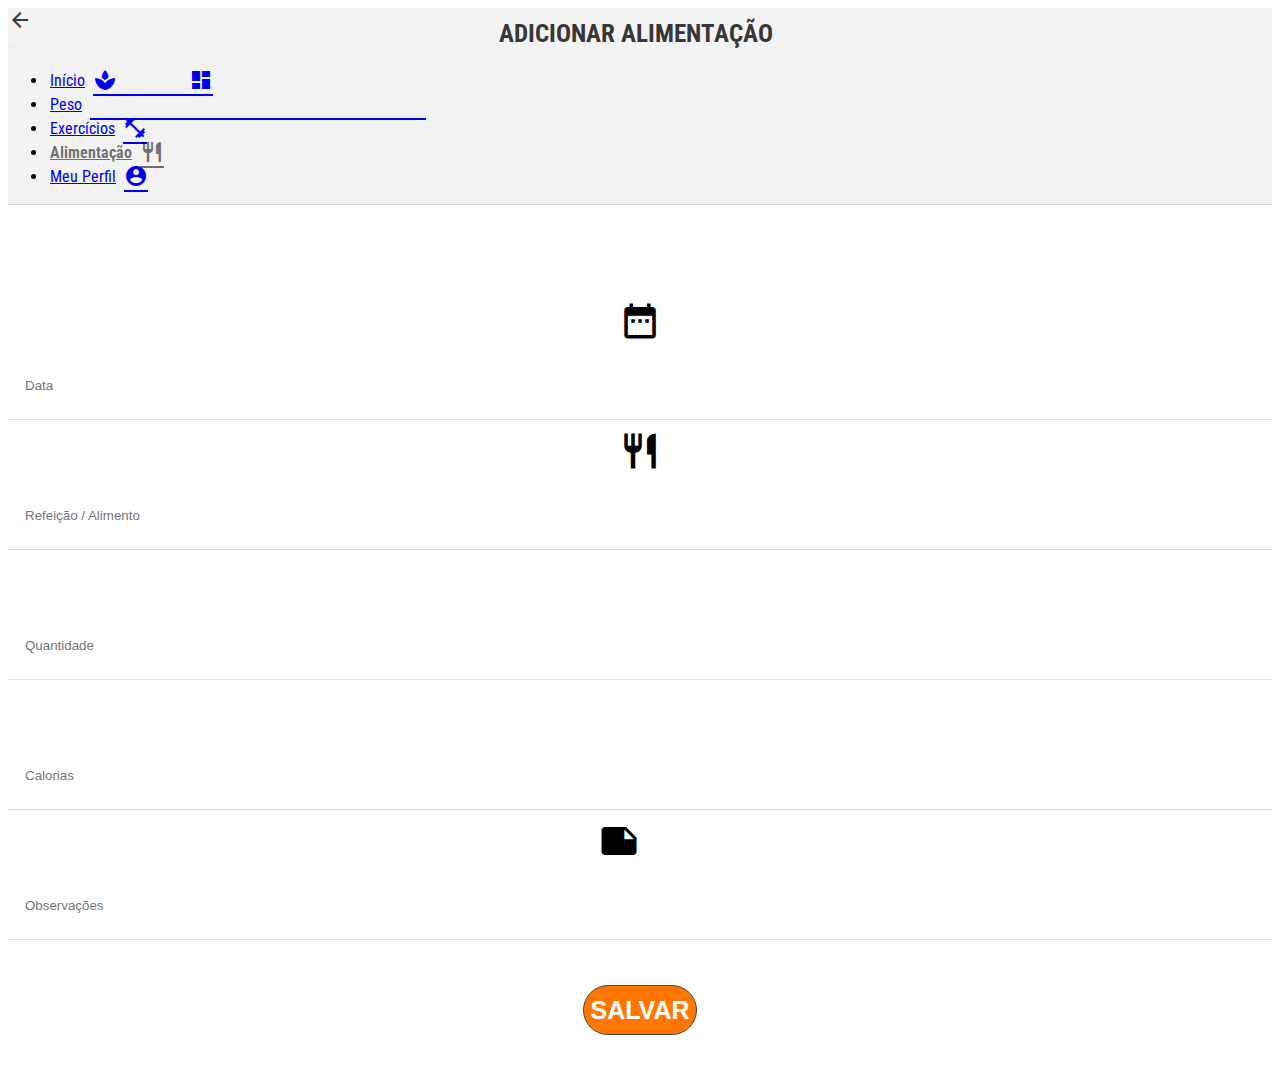
<file: adicionar-alimentacao.html>
<!doctype html>
<html lang="pt-br">

<head>
    <meta charset="utf-8">
    <meta name="viewport" content="width=device-width, initial-scale=1">
    <!-- Google Fonts -->
    <link rel="preconnect" href="https://fonts.googleapis.com">
    <link rel="preconnect" href="https://fonts.gstatic.com" crossorigin>
    <link
        href="https://fonts.googleapis.com/css2?family=Roboto+Condensed:ital,wght@0,300;0,400;0,700;1,300;1,400;1,700&family=Roboto:ital,wght@0,100;0,300;0,400;0,500;0,700;0,900;1,100;1,300;1,400;1,500;1,700;1,900&display=swap"
        rel="stylesheet">
    <!-- Google Icons -->
    <link href="https://fonts.googleapis.com/icon?family=Material+Icons" rel="stylesheet">
    <!-- Bootstrap CSS -->
    <link href="https://cdn.jsdelivr.net/npm/bootstrap@5.1.3/dist/css/bootstrap.min.css" rel="stylesheet"
        integrity="sha384-1BmE4kWBq78iYhFldvKuhfTAU6auU8tT94WrHftjDbrCEXSU1oBoqyl2QvZ6jIW3" crossorigin="anonymous">
    <link rel="stylesheet" href="./css/common.css">
    <link rel="stylesheet" href="./css/adicionar-alimentacao.css">

    <title>Adicionar Alimentação // Health Track</title>
</head>

<body>
    <header>
        <nav class="navbar navbar-light navbar-custom fixed-top">
            <div class="container-fluid col-lg-6">

                <!-- BOTÃO VOLTAR -->
                <div class="botao-voltar">
                    <a href="./alimentacao.html">
                        <span class="material-icons">arrow_back_ios_new</span>
                    </a>
                </div>
                <!-- BOTÃO VOLTAR -->

                <!-- TÍTULO DA PÁGINA -->
                <h1 class="titulo-navbar">Adicionar alimentação</h1>
                <!-- TÍTULO DA PÁGINA -->

                <!-- INÍCIO MENU SANDUÍCHE -->
                <button class="navbar-toggler ms-auto" type="button" data-bs-toggle="collapse"
                    data-bs-target="#navbarSupportedContent" aria-controls="navbarSupportedContent"
                    aria-expanded="false" aria-label="Toggle navigation">
                    <span class="navbar-toggler-icon"></span>
                </button>
                <!-- FIM MENU SANDUÍCHE -->

                <!-- INÍCIO DA LISTA DO MENU -->
                <div class="collapse navbar-collapse" id="navbarSupportedContent">
                    <ul class="navbar-nav me-auto mb-2 mb-lg-0">
                        <li class="nav-item ms-auto">
                            <a class="nav-link" href="./dashboard.html">Início<span class="material-icons">space_dashboard</span></a>
                        </li>

                        <li class="nav-item ms-auto">
                            <a class="nav-link" href="./peso.html">Peso<span class="material-icons">monitor_weight</span></a>
                        </li>

                        <li class="nav-item ms-auto">
                            <a class="nav-link" href="./exercicios.html">Exercícios<span class="material-icons">fitness_center</span></a>
                        </li>

                        <li class="nav-item ms-auto">
                                <a class="nav-link active" aria-current="page" href="./alimentacao.html">Alimentação<span class="material-icons">restaurant</span></a>
                        </li>

                        <li class="nav-item ms-auto">
                            <a class="nav-link" href="./meu-perfil.html">Meu Perfil<span class="material-icons">account_circle</span></a>
                        </li>
                    </ul>
                </div>
                <!-- FIM DA LISTA DO MENU -->
            </div>
        </nav>
    </header>
    
    <main>
        
        <div class="container container-inputs col-lg-6">
            <!-- FORMULÁRIO PARA EDIÇÃO DE INFORMAÇÕES -->
            <form>
                <!-- CAMPO DATA -->
                <div class="row mx-auto">
                    <label class="material-icons col-2" for="data">date_range</label>
                    <div class="container-descricao col-10">
                        <input type="" placeholder="Data">
                    </div>
                </div>
                <!-- CAMPO DATA -->
                
                <!-- CAMPO ALIMENTO -->
                <div class="row mx-auto">
                    <label class="material-icons col-2" for="data">restaurant</label>
                    <div class="container-descricao col-10">
                        <input type="" placeholder="Refeição / Alimento">
                    </div>
                </div>
                <!-- CAMPO ALIMENTO -->
                
                <!-- CAMPO QUANTIDADE -->
                <div class="row mx-auto">
                    <label class="material-icons col-2" for="data">123</label>
                    <div class="container-descricao col-10">
                        <input type="" placeholder="Quantidade">
                    </div>
                </div>
                <!-- CAMPO QUANTIDADE -->
                
                <!-- CAMPO CALORIAS -->
                <div class="row mx-auto">
                    <label class="material-icons col-2" for="data">local_fire_department</label>
                    <div class="container-descricao col-10">
                        <input type="" placeholder="Calorias">
                    </div>
                </div>
                <!-- CAMPO CALORIAS -->
                
                <!-- CAMPO OBSERVAÇÕES -->
                <div class="row mx-auto">
                    <label class="material-icons col-2" for="data">notes</label>
                    <div class="container-descricao col-10">
                        <input value="" type="" placeholder="Observações">
                    </div>
                </div>
                <!-- CAMPO OBSERVAÇÕES -->
                
                <!-- BOTÃO SALVAR -->
                <div class="row container-botao-salvar">
                    <a class="col-6" href="./alimentacao.html">
                        <button type="button" class="botao-salvar">SALVAR</button>
                    </a>
                </div>
                <!-- BOTÃO SALVAR -->
            </form>
            <!-- FORMULÁRIO PARA EDIÇÃO DE INFORMAÇÕES -->

        </div>
    </main>

    <script src="https://cdn.jsdelivr.net/npm/bootstrap@5.1.3/dist/js/bootstrap.bundle.min.js"
        integrity="sha384-ka7Sk0Gln4gmtz2MlQnikT1wXgYsOg+OMhuP+IlRH9sENBO0LRn5q+8nbTov4+1p" crossorigin="anonymous">
    </script>

</body>

</html>
</file>
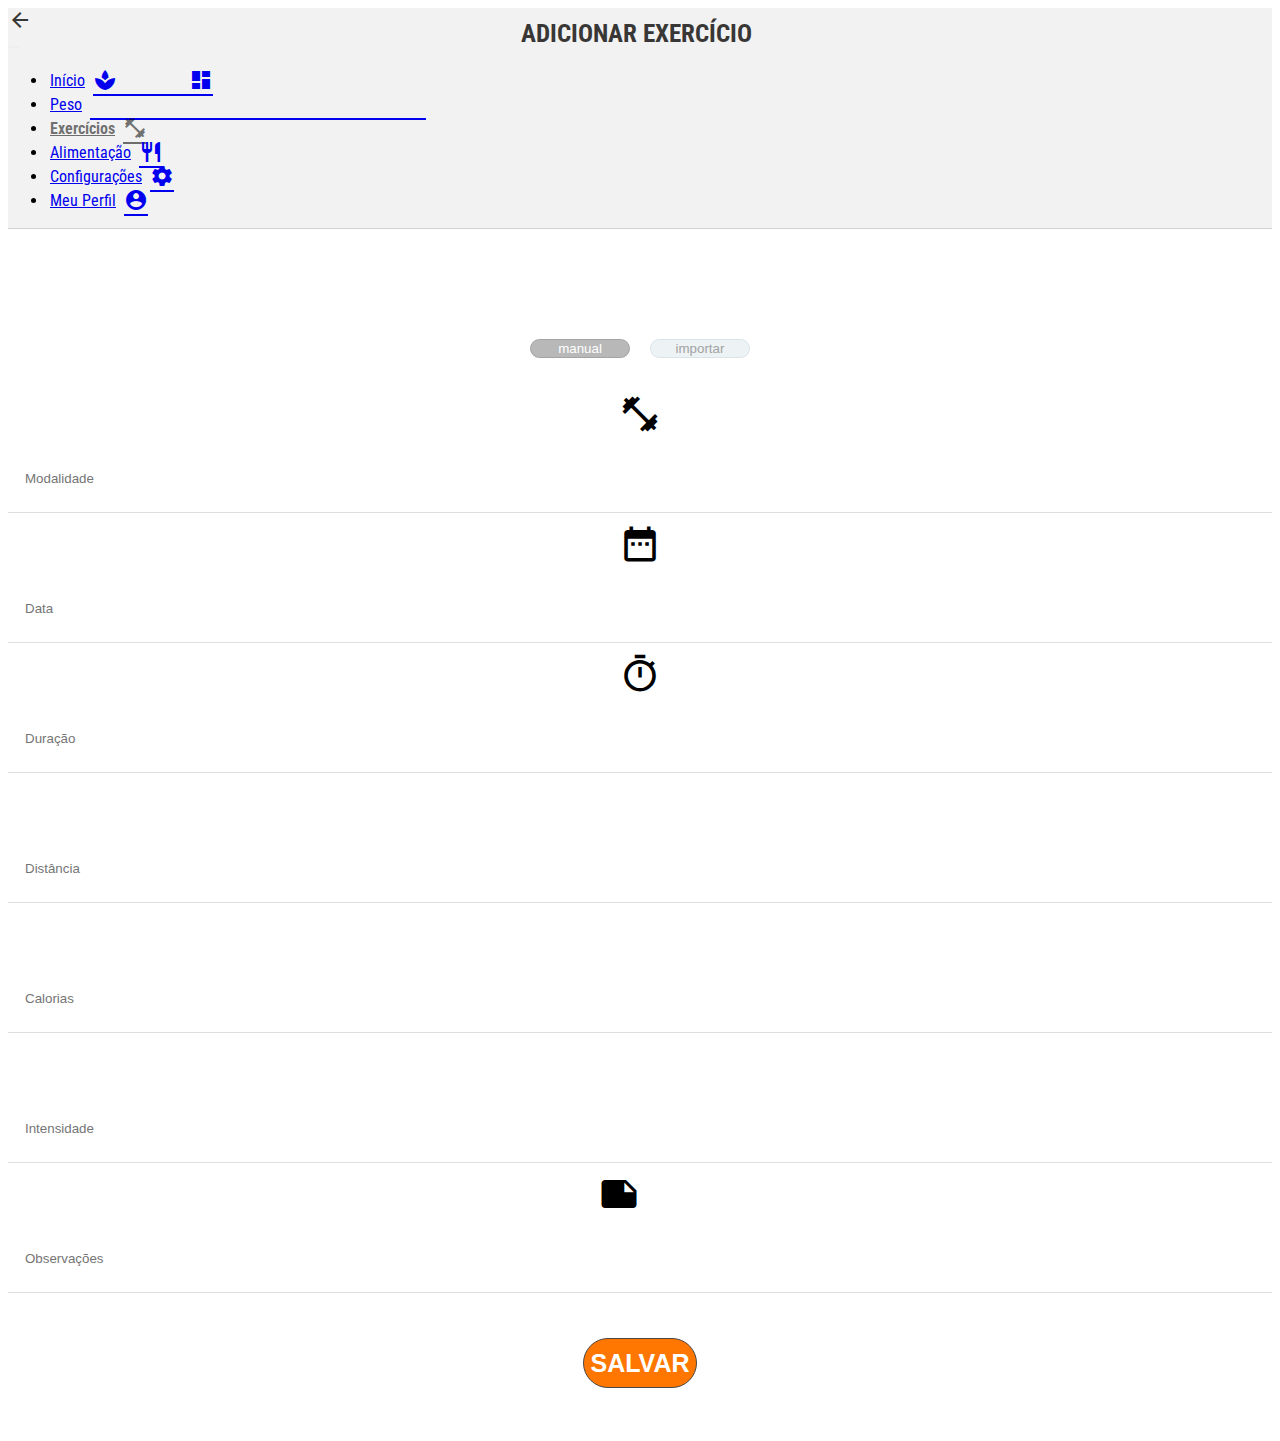
<file: adicionar-exercicio.html>
<!doctype html>
<html lang="pt-br">

<head>
    <meta charset="utf-8">
    <meta name="viewport" content="width=device-width, initial-scale=1">
    <!-- Google Fonts -->
    <link rel="preconnect" href="https://fonts.googleapis.com">
    <link rel="preconnect" href="https://fonts.gstatic.com" crossorigin>
    <link
        href="https://fonts.googleapis.com/css2?family=Roboto+Condensed:ital,wght@0,300;0,400;0,700;1,300;1,400;1,700&family=Roboto:ital,wght@0,100;0,300;0,400;0,500;0,700;0,900;1,100;1,300;1,400;1,500;1,700;1,900&display=swap"
        rel="stylesheet">
    <!-- Google Icons -->
    <link href="https://fonts.googleapis.com/icon?family=Material+Icons" rel="stylesheet">
    <!-- Bootstrap CSS -->
    <link href="https://cdn.jsdelivr.net/npm/bootstrap@5.1.3/dist/css/bootstrap.min.css" rel="stylesheet"
        integrity="sha384-1BmE4kWBq78iYhFldvKuhfTAU6auU8tT94WrHftjDbrCEXSU1oBoqyl2QvZ6jIW3" crossorigin="anonymous">
    <link rel="stylesheet" href="./css/common.css">
    <link rel="stylesheet" href="./css/adicionar-exercicio.css">

    <title>Adicionar Exercício // Health Track</title>
</head>

<body>
    <header>
        <nav class="navbar navbar-light navbar-custom fixed-top">
            <div class="container-fluid col-lg-6">

                <!-- BOTÃO VOLTAR -->
                <div class="botao-voltar">
                    <a href="./exercicios.html">
                        <span class="material-icons">arrow_back_ios_new</span>
                    </a>
                </div>
                <!-- BOTÃO VOLTAR -->

                <!-- TÍTULO DA PÁGINA -->
                <h1 class="titulo-navbar">Adicionar exercício</h1>
                <!-- TÍTULO DA PÁGINA -->

                <!-- INÍCIO MENU SANDUÍCHE -->
                <button class="navbar-toggler ms-auto" type="button" data-bs-toggle="collapse"
                    data-bs-target="#navbarSupportedContent" aria-controls="navbarSupportedContent"
                    aria-expanded="false" aria-label="Toggle navigation">
                    <span class="navbar-toggler-icon"></span>
                </button>
                <!-- FIM MENU SANDUÍCHE -->

                <!-- INÍCIO DA LISTA DO MENU -->
                <div class="collapse navbar-collapse" id="navbarSupportedContent">
                    <ul class="navbar-nav me-auto mb-2 mb-lg-0">
                        <li class="nav-item ms-auto">
                            <a class="nav-link" href="./dashboard.html">Início<span class="material-icons">space_dashboard</span></a>
                        </li>

                        <li class="nav-item ms-auto">
                            <a class="nav-link" href="./peso.html">Peso<span class="material-icons">monitor_weight</span></a>
                        </li>

                        <li class="nav-item ms-auto">
                            <a class="nav-link active" aria-current="page" href="./exercicios.html">Exercícios<span class="material-icons">fitness_center</span></a>
                        </li>

                        <li class="nav-item ms-auto">
                                <a class="nav-link" href="#">Alimentação<span class="material-icons">restaurant</span></a>
                        </li>

                        <li class="nav-item ms-auto">
                            <a class="nav-link" href="#">Configurações<span class="material-icons">settings</span></a>
                        </li>

                        <li class="nav-item ms-auto">
                            <a class="nav-link" href="#">Meu Perfil<span class="material-icons">account_circle</span></a>
                        </li>
                    </ul>
                </div>
                <!-- FIM DA LISTA DO MENU -->
            </div>
        </nav>
    </header>
    
    <main>
        <!-- BOTÕES: MANUAL E IMPORTAR -->
        <div class="container-manual-importar col-lg-6 mx-auto">
            <button type="button" class="botoes-manual-importar ativo">manual</button>
            <button type="button" class="botoes-manual-importar">importar</button>
        </div>
        <!-- BOTÕES: MANUAL E IMPORTAR -->
        
        <div class="container container-inputs col-lg-6">
            <!-- FORMULÁRIO PARA EDIÇÃO DE INFORMAÇÕES -->
            <form>
                <!-- CAMPO MODALIDADE -->
                <div class="row mx-auto">
                    <label class="material-icons col-2" for="data">fitness_center</label>
                    <div class="container-descricao col-10">
                        <input value="" type="" placeholder="Modalidade">
                    </div>
                </div>
                <!-- CAMPO MODALIDADE -->
                
                <!-- CAMPO DATA -->
                <div class="row mx-auto">
                    <label class="material-icons col-2" for="data">date_range</label>
                    <div class="container-descricao col-10">
                        <input value="" type="" placeholder="Data">
                    </div>
                </div>
                <!-- CAMPO DATA -->
                
                <!-- CAMPO DURAÇÃO -->
                <div class="row mx-auto">
                    <label class="material-icons col-2" for="data">timer</label>
                    <div class="container-descricao col-10">
                        <input value="" type="" placeholder="Duração">
                    </div>
                </div>
                <!-- CAMPO DURAÇÃO -->
                
                <!-- CAMPO DISTÂNCIA -->
                <div class="row mx-auto">
                    <label class="material-icons col-2" for="data">route</label>
                    <div class="container-descricao col-10">
                        <input value="" type="" placeholder="Distância">
                    </div>
                </div>
                <!-- CAMPO DISTÂNCIA -->
                
                <!-- CAMPO CALORIAS -->
                <div class="row mx-auto">
                    <label class="material-icons col-2" for="data">local_fire_department</label>
                    <div class="container-descricao col-10">
                        <input value="" type="" placeholder="Calorias">
                    </div>
                </div>
                <!-- CAMPO CALORIAS -->
                
                <!-- CAMPO INTENSIDADE -->
                <div class="row mx-auto">
                    <label class="material-icons col-2" for="data">speed</label>
                    <div class="container-descricao col-10">
                        <input value="" type="" placeholder="Intensidade">
                    </div>
                </div>
                <!-- CAMPO INTENSIDADE -->
                
                <!-- CAMPO OBSERVAÇÕES -->
                <div class="row mx-auto">
                    <label class="material-icons col-2" for="data">notes</label>
                    <div class="container-descricao col-10">
                        <input value="" type="" placeholder="Observações">
                    </div>
                </div>
                <!-- CAMPO OBSERVAÇÕES -->
                
                <!-- BOTÃO SALVAR -->
                <div class="row container-botao-salvar">
                    <a class="col-6" href="./exercicios.html">
                        <button type="button" class="botao-salvar">SALVAR</button>
                    </a>
                </div>
                <!-- BOTÃO SALVAR -->
            </form>
            <!-- FORMULÁRIO PARA EDIÇÃO DE INFORMAÇÕES -->

        </div>
    </main>

    <script src="https://cdn.jsdelivr.net/npm/bootstrap@5.1.3/dist/js/bootstrap.bundle.min.js"
        integrity="sha384-ka7Sk0Gln4gmtz2MlQnikT1wXgYsOg+OMhuP+IlRH9sENBO0LRn5q+8nbTov4+1p" crossorigin="anonymous">
    </script>

</body>

</html>
</file>
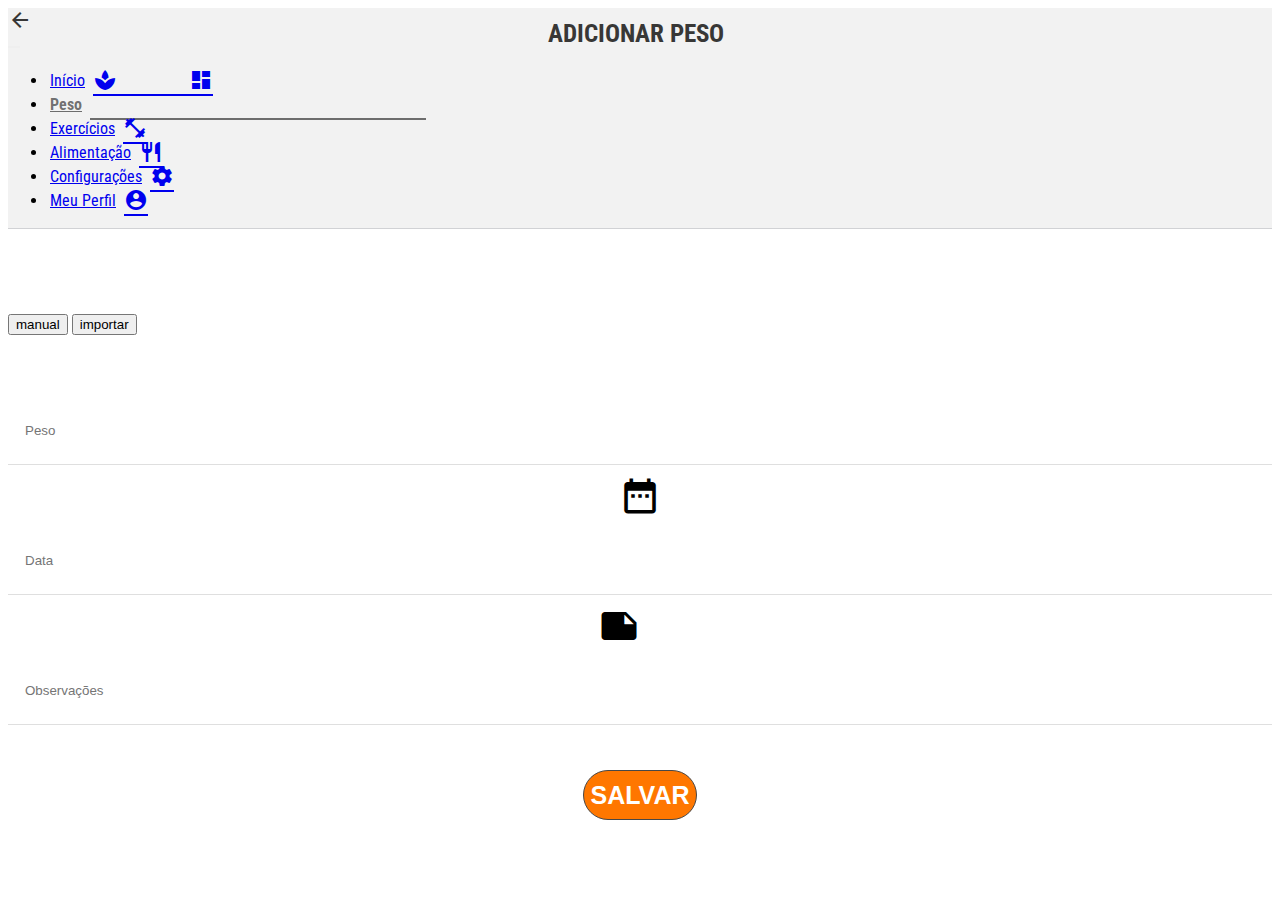
<file: adicionar-peso.html>
<!doctype html>
<html lang="pt-br">

<head>
    <meta charset="utf-8">
    <meta name="viewport" content="width=device-width, initial-scale=1">
    <!-- Google Fonts -->
    <link rel="preconnect" href="https://fonts.googleapis.com">
    <link rel="preconnect" href="https://fonts.gstatic.com" crossorigin>
    <link
        href="https://fonts.googleapis.com/css2?family=Roboto+Condensed:ital,wght@0,300;0,400;0,700;1,300;1,400;1,700&family=Roboto:ital,wght@0,100;0,300;0,400;0,500;0,700;0,900;1,100;1,300;1,400;1,500;1,700;1,900&display=swap"
        rel="stylesheet">
    <!-- Google Icons -->
    <link href="https://fonts.googleapis.com/icon?family=Material+Icons" rel="stylesheet">
    <!-- Bootstrap CSS -->
    <link href="https://cdn.jsdelivr.net/npm/bootstrap@5.1.3/dist/css/bootstrap.min.css" rel="stylesheet"
        integrity="sha384-1BmE4kWBq78iYhFldvKuhfTAU6auU8tT94WrHftjDbrCEXSU1oBoqyl2QvZ6jIW3" crossorigin="anonymous">
    <link rel="stylesheet" href="./css/common.css">
    <link rel="stylesheet" href="./css/adicionar-peso.css">

    <title>Adicionar Peso // Health Track</title>
</head>

<body>
    <header>
        <nav class="navbar navbar-light navbar-custom fixed-top">
            <div class="container-fluid col-lg-6">

                <!-- BOTÃO VOLTAR -->
                <div class="botao-voltar">
                    <a href="./peso.html">
                        <span class="material-icons">arrow_back_ios_new</span>
                    </a>
                </div>
                <!-- BOTÃO VOLTAR -->

                <!-- TÍTULO DA PÁGINA -->
                <h1 class="titulo-navbar">Adicionar peso</h1>
                <!-- TÍTULO DA PÁGINA -->

                <!-- INÍCIO MENU SANDUÍCHE -->
                <button class="navbar-toggler ms-auto" type="button" data-bs-toggle="collapse"
                    data-bs-target="#navbarSupportedContent" aria-controls="navbarSupportedContent"
                    aria-expanded="false" aria-label="Toggle navigation">
                    <span class="navbar-toggler-icon"></span>
                </button>
                <!-- FIM MENU SANDUÍCHE -->

                <!-- INÍCIO DA LISTA DO MENU -->
                <div class="collapse navbar-collapse" id="navbarSupportedContent">
                    <ul class="navbar-nav me-auto mb-2 mb-lg-0">
                        <li class="nav-item ms-auto">
                            <a class="nav-link" href="./dashboard.html">Início<span class="material-icons">space_dashboard</span></a>
                        </li>

                        <li class="nav-item ms-auto">
                            <a class="nav-link active" aria-current="page" href="./peso.html">Peso<span class="material-icons">monitor_weight</span></a>
                        </li>

                        <li class="nav-item ms-auto">
                            <a class="nav-link" href="./exercicios.html">Exercícios<span class="material-icons">fitness_center</span></a>
                        </li>

                        <li class="nav-item ms-auto">
                                <a class="nav-link" href="#">Alimentação<span class="material-icons">restaurant</span></a>
                        </li>

                        <li class="nav-item ms-auto">
                            <a class="nav-link" href="#">Configurações<span class="material-icons">settings</span></a>
                        </li>

                        <li class="nav-item ms-auto">
                            <a class="nav-link" href="#">Meu Perfil<span class="material-icons">account_circle</span></a>
                        </li>
                    </ul>
                </div>
                <!-- FIM DA LISTA DO MENU -->
            </div>
        </nav>
    </header>
    
    <main>
        <!-- BOTÕES: MANUAL E IMPORTAR -->
        <div class="container-manual-importar col-lg-6 mx-auto">
            <button type="button" class="botoes-manual-importar ativo">manual</button>
            <button type="button" class="botoes-manual-importar">importar</button>
        </div>
        <!-- BOTÕES: MANUAL E IMPORTAR -->
        
        <div class="container container-inputs col-lg-6">
            <!-- FORMULÁRIO PARA EDIÇÃO DE INFORMAÇÕES -->
            <form>
                <!-- CAMPO PESO -->
                <div class="row mx-auto">
                    <label class="material-icons col-2" for="data">monitor_weight</label>
                    <div class="container-descricao col-10">
                        <input value="" type="" placeholder="Peso">
                    </div>
                </div>
                <!-- CAMPO PESO -->
                
                <!-- CAMPO DATA -->
                <div class="row mx-auto">
                    <label class="material-icons col-2" for="data">date_range</label>
                    <div class="container-descricao col-10">
                        <input value="" type="" placeholder="Data">
                    </div>
                </div>
                <!-- CAMPO DATA -->
                
                <!-- CAMPO OBSERVAÇÕES -->
                <div class="row mx-auto">
                    <label class="material-icons col-2" for="data">notes</label>
                    <div class="container-descricao col-10">
                        <input value="" type="" placeholder="Observações">
                    </div>
                </div>
                <!-- CAMPO OBSERVAÇÕES -->
                
                <!-- BOTÃO SALVAR -->
                <div class="row container-botao-salvar">
                    <a class="col-6" href="./peso.html">
                        <button type="button" class="botao-salvar">SALVAR</button>
                    </a>
                </div>
                <!-- BOTÃO SALVAR -->
            </form>
            <!-- FORMULÁRIO PARA EDIÇÃO DE INFORMAÇÕES -->

        </div>
    </main>

    <script src="https://cdn.jsdelivr.net/npm/bootstrap@5.1.3/dist/js/bootstrap.bundle.min.js"
        integrity="sha384-ka7Sk0Gln4gmtz2MlQnikT1wXgYsOg+OMhuP+IlRH9sENBO0LRn5q+8nbTov4+1p" crossorigin="anonymous">
    </script>

</body>

</html>
</file>
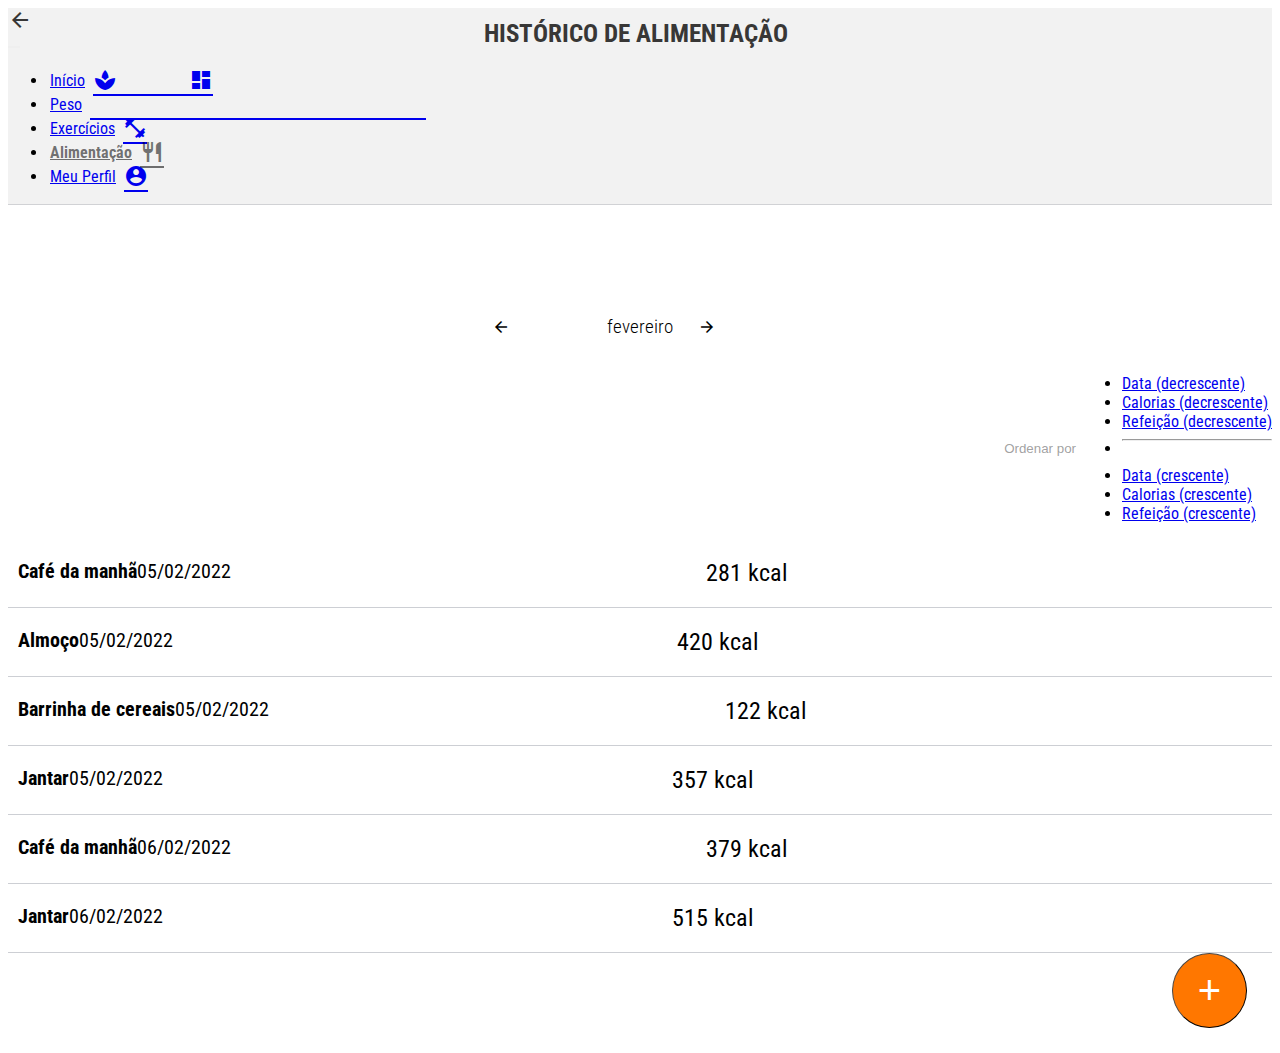
<file: alimentacao.html>
<!doctype html>
<html lang="pt-br">

<head>
    <meta charset="utf-8">
    <meta name="viewport" content="width=device-width, initial-scale=1">
    <!-- Google Fonts -->
    <link rel="preconnect" href="https://fonts.googleapis.com">
    <link rel="preconnect" href="https://fonts.gstatic.com" crossorigin>
    <link
        href="https://fonts.googleapis.com/css2?family=Roboto+Condensed:ital,wght@0,300;0,400;0,700;1,300;1,400;1,700&family=Roboto:ital,wght@0,100;0,300;0,400;0,500;0,700;0,900;1,100;1,300;1,400;1,500;1,700;1,900&display=swap"
        rel="stylesheet">
    <!-- Google Icons -->
    <link href="https://fonts.googleapis.com/icon?family=Material+Icons" rel="stylesheet">
    <!-- Bootstrap CSS -->
    <link href="https://cdn.jsdelivr.net/npm/bootstrap@5.1.3/dist/css/bootstrap.min.css" rel="stylesheet"
        integrity="sha384-1BmE4kWBq78iYhFldvKuhfTAU6auU8tT94WrHftjDbrCEXSU1oBoqyl2QvZ6jIW3" crossorigin="anonymous">
    <link rel="stylesheet" href="./css/common.css">
    <link rel="stylesheet" href="./css/alimentacao.css">

    <title>Alimentação // Health Track</title>
</head>

<body>
    <header>
        <nav class="navbar navbar-light navbar-custom fixed-top">
            <div class="container-fluid col-lg-6">

                <!-- BOTÃO VOLTAR -->
                <div class="botao-voltar">
                    <a href="./dashboard.html">
                        <span class="material-icons">arrow_back_ios_new</span>
                    </a>
                </div>
                <!-- BOTÃO VOLTAR -->

                <!-- TÍTULO DA PÁGINA -->
                <h1 class="titulo-navbar">Histórico de alimentação</h1>
                <!-- TÍTULO DA PÁGINA -->

                <!-- INÍCIO MENU SANDUÍCHE -->
                <button class="navbar-toggler ms-auto" type="button" data-bs-toggle="collapse"
                    data-bs-target="#navbarSupportedContent" aria-controls="navbarSupportedContent"
                    aria-expanded="false" aria-label="Toggle navigation">
                    <span class="navbar-toggler-icon"></span>
                </button>
                <!-- FIM MENU SANDUÍCHE -->

                <!-- INÍCIO DA LISTA DO MENU -->
                <div class="collapse navbar-collapse" id="navbarSupportedContent">
                    <ul class="navbar-nav me-auto mb-2 mb-lg-0">
                        <li class="nav-item ms-auto">
                            <a class="nav-link" href="./dashboard.html">Início<span class="material-icons">space_dashboard</span></a>
                        </li>

                        <li class="nav-item ms-auto">
                            <a class="nav-link" href="./peso.html">Peso<span class="material-icons">monitor_weight</span></a>
                        </li>

                        <li class="nav-item ms-auto">
                            <a class="nav-link" href="./exercicios.html">Exercícios<span class="material-icons">fitness_center</span></a>
                        </li>

                        <li class="nav-item ms-auto">
                                <a class="nav-link active" aria-current="page" href="./alimentacao.html">Alimentação<span class="material-icons">restaurant</span></a>
                        </li>

                        <li class="nav-item ms-auto">
                            <a class="nav-link" href="./meu-perfil.html">Meu Perfil<span class="material-icons">account_circle</span></a>
                        </li>
                    </ul>
                </div>
                <!-- FIM DA LISTA DO MENU -->
            </div>
        </nav>
    </header>

    <main>
        <div class="container principal col-lg-6">
            <!-- SELEÇÃO DE MÊS -->
            <div class="container selecao-mes">
                <a href="#" class="seta"><span class="material-icons">arrow_back_ios</span></a>
                <h2 class="mes">Fevereiro</h2>
                <a href="#" class="seta"><span class="material-icons">arrow_forward_ios</span></a>
            </div>
            <!-- SELEÇÃO DE MÊS -->

            <!-- ORDENAR POR -->
            <div class="container ordernar col-lg-12">
                <div class="dropdown">
                    <button class="btn dropdown-toggle" type="button" id="dropdownMenuButton1"
                        data-bs-toggle="dropdown" aria-expanded="false">
                        Ordenar por
                    </button>
                    <ul class="dropdown-menu" aria-labelledby="dropdownMenuButton1">
                        <li><a class="dropdown-item" href="#">Data (decrescente)</a></li>
                        <li><a class="dropdown-item" href="#">Calorias (decrescente)</a></li>
                        <li><a class="dropdown-item" href="#">Refeição (decrescente)</a></li>
                        <li><hr class="dropdown-divider"></li>
                        <li><a class="dropdown-item" href="#">Data (crescente)</a></li>
                        <li><a class="dropdown-item" href="#">Calorias (crescente)</a></li>
                        <li><a class="dropdown-item" href="#">Refeição (crescente)</a></li>
                    </ul>
                </div>
            </div>
            <!-- ORDENAR POR -->

            <!-- LISTAGEM DE EXERCÍCIOS -->
            <div class="container listagem col-lg-12">
                <!-- REGISTRO 1 -->
                <a href="./editar-alimentacao.html">
                    <div class="container registro">
                        <div class="row">
                            <div class="col-6">
                                <div class="row">
                                    <div class="col-12" id="refeicao">
                                        Café da manhã
                                    </div>
                                    <div class="col-12" id="data">
                                        05/02/2022
                                    </div>
                                </div>
                            </div>
                            <div class="col-6" id="calorias">
                                281 kcal
                            </div>
                        </div>
                    </div>
                <!-- REGISTRO 1 -->
                
                <!-- REGISTRO 2 -->
                <a href="#">
                    <div class="container registro">
                        <div class="row">
                            <div class="col-6">
                                <div class="row">
                                    <div class="col-12" id="refeicao">
                                        Almoço
                                    </div>
                                    <div class="col-12" id="data">
                                        05/02/2022
                                    </div>
                                </div>
                            </div>
                            <div class="col-6" id="calorias">
                                420 kcal
                            </div>
                        </div>
                    </div>
                </a>
                <!-- REGISTRO 2 -->
                
                <!-- REGISTRO 3 -->
                <a href="#">
                    <div class="container registro">
                        <div class="row">
                            <div class="col-6">
                                <div class="row">
                                    <div class="col-12" id="refeicao">
                                        Barrinha de cereais
                                    </div>
                                    <div class="col-12" id="data">
                                        05/02/2022
                                    </div>
                                </div>
                            </div>
                            <div class="col-6" id="calorias">
                                122 kcal
                            </div>
                        </div>
                    </div>
                </a>
                <!-- REGISTRO 3 -->
                
                <!-- REGISTRO 4 -->
                <a href="#">
                    <div class="container registro">
                        <div class="row">
                            <div class="col-6">
                                <div class="row">
                                    <div class="col-12" id="refeicao">
                                        Jantar
                                    </div>
                                    <div class="col-12" id="data">
                                        05/02/2022
                                    </div>
                                </div>
                            </div>
                            <div class="col-6" id="calorias">
                                357 kcal
                            </div>
                        </div>
                    </div>
                </a>
                <!-- REGISTRO 4 -->
                
                <!-- REGISTRO 5 -->
                <a href="#">
                    <div class="container registro">
                        <div class="row">
                            <div class="col-6">
                                <div class="row">
                                    <div class="col-12" id="refeicao">
                                        Café da manhã
                                    </div>
                                    <div class="col-12" id="data">
                                        06/02/2022
                                    </div>
                                </div>
                            </div>
                            <div class="col-6" id="calorias">
                                379 kcal
                            </div>
                        </div>
                    </div>
                </a>
                <!-- REGISTRO 5 -->
                
                <!-- REGISTRO 6 -->
                <a href="#">
                    <div class="container registro">
                        <div class="row">
                            <div class="col-6">
                                <div class="row">
                                    <div class="col-12" id="refeicao">
                                        Jantar
                                    </div>
                                    <div class="col-12" id="data">
                                        06/02/2022
                                    </div>
                                </div>
                            </div>
                            <div class="col-6" id="calorias">
                                515 kcal
                            </div>
                        </div>
                    </div>
                </a>
                <!-- REGISTRO 6 -->
            </div>
            <!-- LISTAGEM DE EXERCÍCIOS -->

            <!-- BOTÃO ADICIONAR -->
            <div class="container botao-adicionar fixed-bottom">
                <a href="./adicionar-alimentacao.html">
                    <button type="button" class="btn btn-dark">+</button>
                </a>
            </div>
            <!-- BOTÃO ADICIONAR -->
        </div>
    </main>

    <script src="https://cdn.jsdelivr.net/npm/bootstrap@5.1.3/dist/js/bootstrap.bundle.min.js"
        integrity="sha384-ka7Sk0Gln4gmtz2MlQnikT1wXgYsOg+OMhuP+IlRH9sENBO0LRn5q+8nbTov4+1p" crossorigin="anonymous">
    </script>

</body>

</html>
</file>
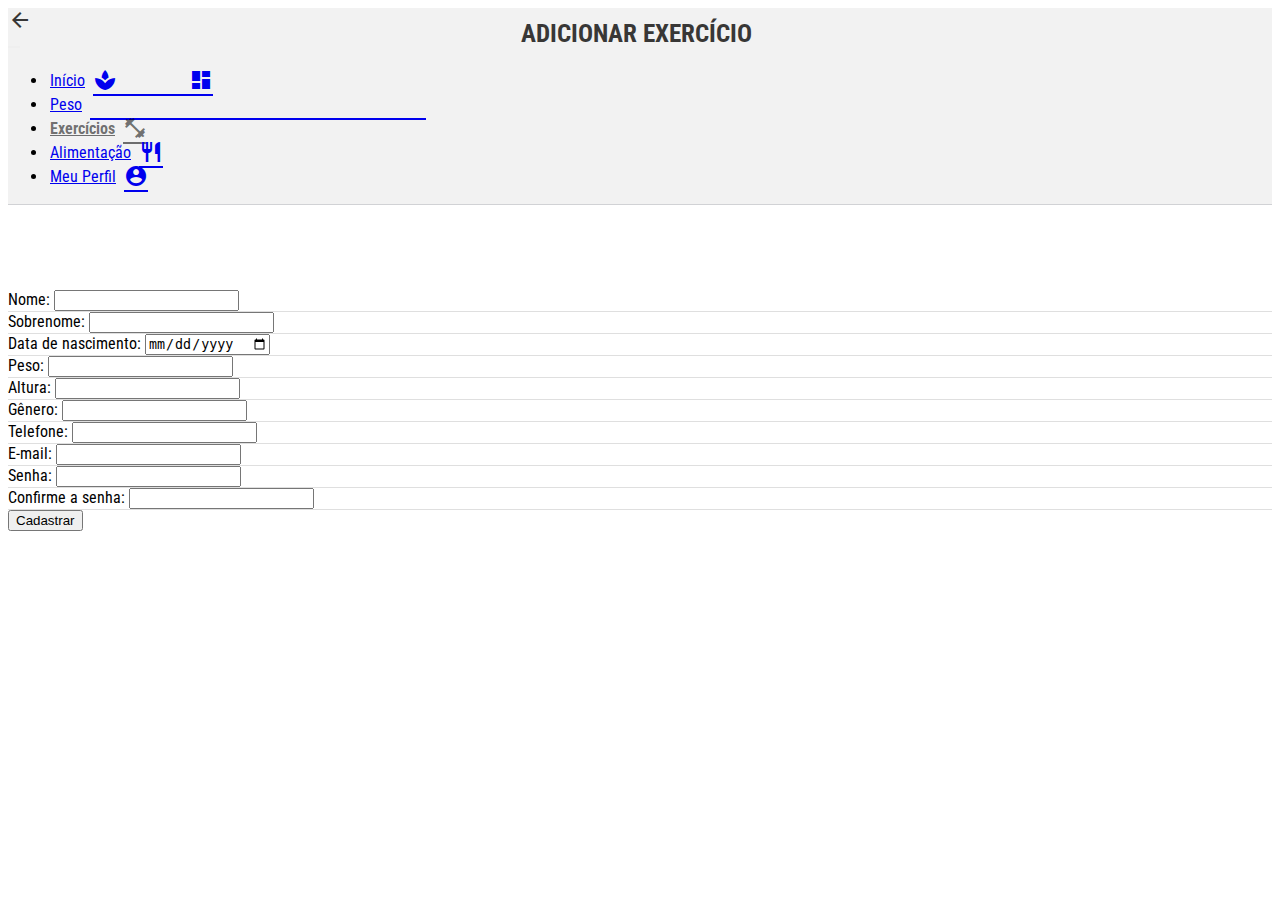
<file: cadastro.html>
<!doctype html>
<html lang="pt-br">

<head>
    <meta charset="utf-8">
    <meta name="viewport" content="width=device-width, initial-scale=1">
    <!-- Google Fonts -->
    <link rel="preconnect" href="https://fonts.googleapis.com">
    <link rel="preconnect" href="https://fonts.gstatic.com" crossorigin>
    <link
        href="https://fonts.googleapis.com/css2?family=Roboto+Condensed:ital,wght@0,300;0,400;0,700;1,300;1,400;1,700&family=Roboto:ital,wght@0,100;0,300;0,400;0,500;0,700;0,900;1,100;1,300;1,400;1,500;1,700;1,900&display=swap"
        rel="stylesheet">
    <!-- Google Icons -->
    <link href="https://fonts.googleapis.com/icon?family=Material+Icons" rel="stylesheet">
    <!-- Bootstrap CSS -->
    <link href="https://cdn.jsdelivr.net/npm/bootstrap@5.1.3/dist/css/bootstrap.min.css" rel="stylesheet"
        integrity="sha384-1BmE4kWBq78iYhFldvKuhfTAU6auU8tT94WrHftjDbrCEXSU1oBoqyl2QvZ6jIW3" crossorigin="anonymous">
    <link rel="stylesheet" href="./css/common.css">
    <link rel="stylesheet" href="./css/adicionar-exercicio.css">

    <title>Adicionar Exercício // Health Track</title>
</head>

<body>
    <header>
        <nav class="navbar navbar-light navbar-custom fixed-top">
            <div class="container-fluid col-lg-6">

                <!-- BOTÃO VOLTAR -->
                <div class="botao-voltar">
                    <a href="./exercicios.html">
                        <span class="material-icons">arrow_back_ios_new</span>
                    </a>
                </div>
                <!-- BOTÃO VOLTAR -->

                <!-- TÍTULO DA PÁGINA -->
                <h1 class="titulo-navbar">Adicionar exercício</h1>
                <!-- TÍTULO DA PÁGINA -->

                <!-- INÍCIO MENU SANDUÍCHE -->
                <button class="navbar-toggler ms-auto" type="button" data-bs-toggle="collapse"
                    data-bs-target="#navbarSupportedContent" aria-controls="navbarSupportedContent"
                    aria-expanded="false" aria-label="Toggle navigation">
                    <span class="navbar-toggler-icon"></span>
                </button>
                <!-- FIM MENU SANDUÍCHE -->

                <!-- INÍCIO DA LISTA DO MENU -->
                <div class="collapse navbar-collapse" id="navbarSupportedContent">
                    <ul class="navbar-nav me-auto mb-2 mb-lg-0">
                        <li class="nav-item ms-auto">
                            <a class="nav-link" href="./dashboard.html">Início<span class="material-icons">space_dashboard</span></a>
                        </li>

                        <li class="nav-item ms-auto">
                            <a class="nav-link" href="./peso.html">Peso<span class="material-icons">monitor_weight</span></a>
                        </li>

                        <li class="nav-item ms-auto">
                            <a class="nav-link active" aria-current="page" href="./exercicios.html">Exercícios<span class="material-icons">fitness_center</span></a>
                        </li>
                        
                        <li class="nav-item ms-auto">
                                <a class="nav-link" href="./alimentacao.html">Alimentação<span class="material-icons">restaurant</span></a>
                        </li>

                        <li class="nav-item ms-auto">
                            <a class="nav-link" href="./meu-perfil.html">Meu Perfil<span class="material-icons">account_circle</span></a>
                        </li>
                    </ul>
                </div>
                <!-- FIM DA LISTA DO MENU -->
            </div>
        </nav>
    </header>
    
    <main>
        
        <div class="container container-inputs col-lg-6">
            
            <form action="./index.html">
                <div class="row mx-auto">
                    <label class="col-2" for="nome">Nome:</label>
                    <input class="col-10" type="text" id="nome">
                </div>
    
                <div class="row mx-auto">
                    <label class="col-2" for="sobrenome">Sobrenome:</label>
                    <input class="col-10" type="text" id="sobrenome">
                </div>
    
                <div class="row mx-auto">
                    <label class="col-2" for="data-nascimento">Data de nascimento:</label>
                    <input class="col-10" placeholder="Data de nascimento" type="date" id="data-nascimento">
                </div>
    
                <div class="row mx-auto">
                    <label class="col-2" for="peso">Peso:</label>
                    <input class="col-10" type="text" id="peso">
                </div>
    
                <div class="row mx-auto">
                    <label class="col-2" for="altura">Altura:</label>
                    <input class="col-10" type="text" id="altura">
                </div>
    
                <div class="row mx-auto">
                    <label class="col-2" for="genero">Gênero:</label>
                    <input class="col-10" type="text" id="genero">
                </div>
    
                <div class="row mx-auto">
                    <label class="col-2" for="telefone">Telefone:</label>
                    <input class="col-10" type="tel" id="telefone">
                </div>
    
                <div class="row mx-auto">
                    <label class="col-2" for="email">E-mail:</label>
                    <input class="col-10" type="email" id="email">
                </div>
    
                <div class="row mx-auto">
                    <label class="col-2" for="senha">Senha:</label>
                    <input class="col-10" type="password" id="senha">
                </div>
    
                <div class="row mx-auto">
                    <label class="col-2" for="conf-senha">Confirme a senha:</label>
                    <input class="col-10" type="password" id="conf-senha">
                </div>
    
                <input type="submit" id="botao-cadastrar" value="Cadastrar">
            </form>

        </div>

    </main>

    <script src="https://cdn.jsdelivr.net/npm/bootstrap@5.1.3/dist/js/bootstrap.bundle.min.js"
        integrity="sha384-ka7Sk0Gln4gmtz2MlQnikT1wXgYsOg+OMhuP+IlRH9sENBO0LRn5q+8nbTov4+1p" crossorigin="anonymous">
    </script>

</body>

</html>
</file>
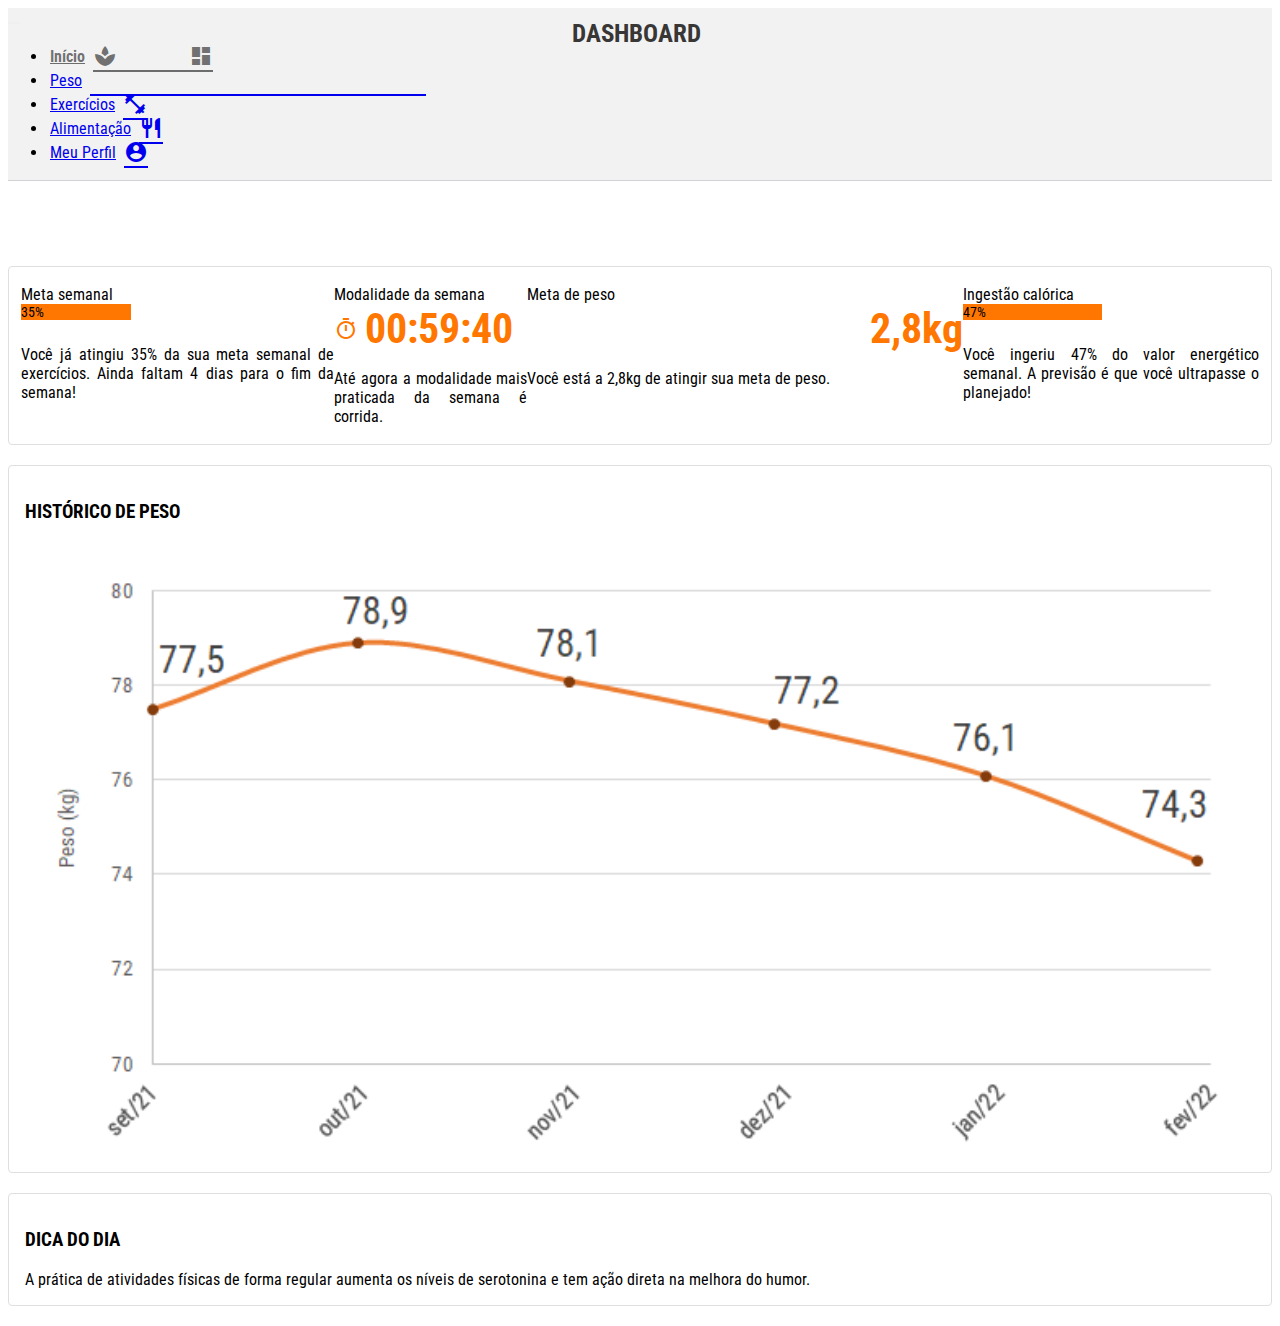
<file: dashboard.html>
<!doctype html>
<html lang="pt-br">

<head>
    <meta charset="utf-8">
    <meta name="viewport" content="width=device-width, initial-scale=1">
    <!-- Google Fonts -->
    <link rel="preconnect" href="https://fonts.googleapis.com">
    <link rel="preconnect" href="https://fonts.gstatic.com" crossorigin>
    <link
        href="https://fonts.googleapis.com/css2?family=Roboto+Condensed:ital,wght@0,300;0,400;0,700;1,300;1,400;1,700&family=Roboto:ital,wght@0,100;0,300;0,400;0,500;0,700;0,900;1,100;1,300;1,400;1,500;1,700;1,900&display=swap"
        rel="stylesheet">
    <!-- Google Icons -->
    <link href="https://fonts.googleapis.com/icon?family=Material+Icons" rel="stylesheet">
    <!-- Bootstrap CSS -->
    <link href="https://cdn.jsdelivr.net/npm/bootstrap@5.1.3/dist/css/bootstrap.min.css" rel="stylesheet"
        integrity="sha384-1BmE4kWBq78iYhFldvKuhfTAU6auU8tT94WrHftjDbrCEXSU1oBoqyl2QvZ6jIW3" crossorigin="anonymous">
    <link rel="stylesheet" href="./css/common.css">
    <link rel="stylesheet" href="./css/dashboard.css">

    <title>Dashboard // Health Track</title>
</head>

<body>
    <header>
        <nav class="navbar navbar-light navbar-custom fixed-top">
            <div class="container-fluid col-lg-6">

                <!-- TÍTULO DA PÁGINA -->
                <h1 class="titulo-navbar">Dashboard</h1>
                <!-- TÍTULO DA PÁGINA -->

                <!-- INÍCIO MENU SANDUÍCHE -->
                <button class="navbar-toggler ms-auto" type="button" data-bs-toggle="collapse"
                    data-bs-target="#navbarSupportedContent" aria-controls="navbarSupportedContent"
                    aria-expanded="false" aria-label="Toggle navigation">
                    <span class="navbar-toggler-icon"></span>
                </button>
                <!-- FIM MENU SANDUÍCHE -->

                <!-- INÍCIO DA LISTA DO MENU -->
                <div class="collapse navbar-collapse" id="navbarSupportedContent">
                    <ul class="navbar-nav me-auto mb-2 mb-lg-0">
                        <li class="nav-item ms-auto">
                            <a class="nav-link active" aria-current="page" href="./dashboard.html">Início<span class="material-icons">space_dashboard</span></a>
                        </li>

                        <li class="nav-item ms-auto">
                            <a class="nav-link" href="./peso.html">Peso<span class="material-icons">monitor_weight</span></a>
                        </li>

                        <li class="nav-item ms-auto">
                            <a class="nav-link" href="./exercicios.html">Exercícios<span class="material-icons">fitness_center</span></a>
                        </li>

                        <li class="nav-item ms-auto">
                                <a class="nav-link" href="./alimentacao.html">Alimentação<span class="material-icons">restaurant</span></a>
                        </li>

                        <li class="nav-item ms-auto">
                            <a class="nav-link" href="./meu-perfil.html">Meu Perfil<span class="material-icons">account_circle</span></a>
                        </li>
                    </ul>
                </div>
                <!-- FIM DA LISTA DO MENU -->
            </div>
        </nav>
    </header>

    <main>
        <div class="container col-xl-6 mx-auto">
           
            <!-- CARDS -->
            <div class="container-cards">
                <div class="row mx-auto">

                    <!-- INÍCIO CARD 1 -->
                    <div class="card col-xl-5">
                        <div class="card-header">
                            Meta semanal
                        </div>
                        <div class="card-body">
                            <div class="progress">
                                <div class="progress-bar" role="progressbar" style="width: 35%;" aria-valuenow="35" aria-valuemin="0" aria-valuemax="100">35%</div>
                            </div>
                            <p class="card-text">Você já atingiu 35% da sua meta semanal de exercícios. Ainda faltam 4 dias para o fim da semana!</p>
                        </div>
                    </div>
                    <!-- FIM CARD 1 -->
                    
                    <!-- INÍCIO CARD 2 -->
                    <div class="card col-xl-5">
                        <div class="card-header">
                            Modalidade da semana
                        </div>
                        <div class="card-body">
                            <div class="card-title">
                                <span class="material-icons">timer</span>
                                <h2>00:59:40</h2>
                            </div>
                            <p class="card-text">Até agora a modalidade mais praticada da semana é corrida.</p>
                        </div>
                    </div>
                    <!-- FIM CARD 2 -->
                    
                    <!-- INÍCIO CARD 3 -->
                    <div class="card col-xl-5">
                        <div class="card-header">
                            Meta de peso
                        </div>
                        <div class="card-body">
                            <div class="card-title">
                                <span class="material-icons">monitor_weight</span>
                                <h2>2,8kg</h2>
                            </div>
                            <p class="card-text">Você está a 2,8kg de atingir sua meta de peso.</p>
                        </div>
                    </div>
                    <!-- FIM CARD 3 -->
                    
                    <!-- INÍCIO CARD 4 -->
                    <div class="card col-xl-5">
                        <div class="card-header">
                            Ingestão calórica
                        </div>
                        <div class="card-body">
                            <div class="progress">
                                <div class="progress-bar" role="progressbar" style="width: 47%;" aria-valuenow="47" aria-valuemin="0" aria-valuemax="100">47%</div>
                            </div>
                            <p class="card-text">Você ingeriu 47% do valor energético semanal. A previsão é que você ultrapasse o planejado!</p>
                        </div>
                    </div>
                    <!-- FIM CARD 4 -->
                    
                </div>
            </div>

            <!-- CONTAINER HISTÓRICO DE PESO -->
            <div class="container-grafico">
                <h3>Histórico de peso</h3>
                <div class="container">
                    <img src="./imagens/graf.png" alt="Gráfico">
                </div>
            </div>
            <!-- CONTAINER HISTÓRICO DE PESO -->
            
            <!-- CONTAINER DICA DO DIA -->
            <div class="container-dica">
                <h3>Dica do dia</h3>
                <p>A prática de atividades físicas de forma regular aumenta os níveis de serotonina e tem ação direta na melhora do humor.</p>
            </div>
            <!-- CONTAINER DICA DO DIA -->
            
        </div>
    </main>
    
    <script src="https://cdn.jsdelivr.net/npm/bootstrap@5.1.3/dist/js/bootstrap.bundle.min.js"
        integrity="sha384-ka7Sk0Gln4gmtz2MlQnikT1wXgYsOg+OMhuP+IlRH9sENBO0LRn5q+8nbTov4+1p" crossorigin="anonymous">
    </script>

</body>

</html>
</file>
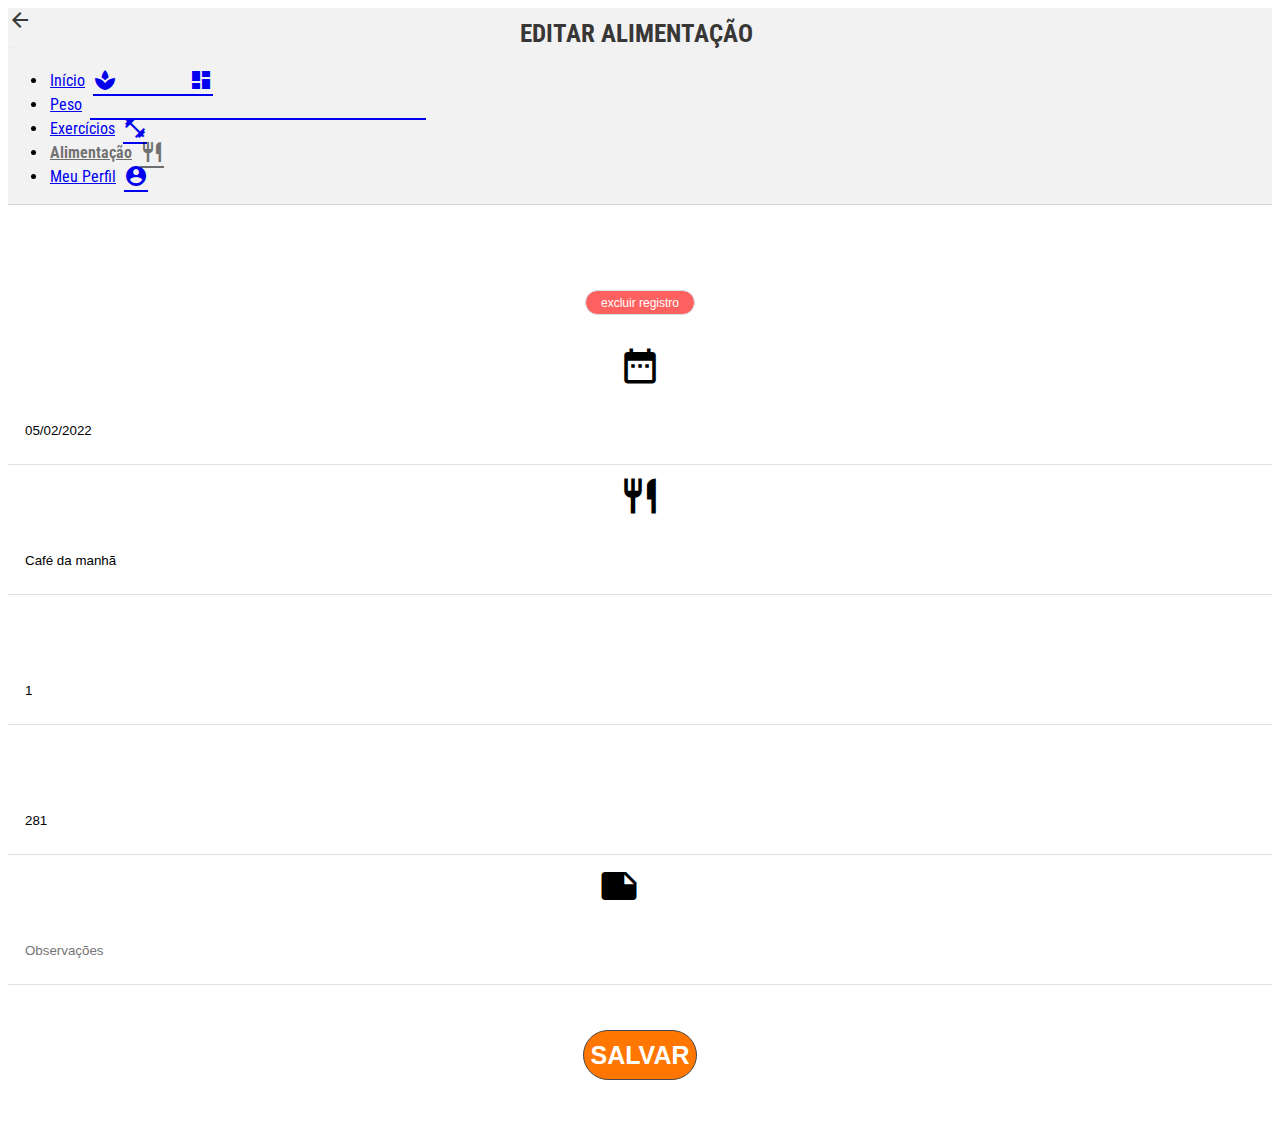
<file: editar-alimentacao.html>
<!doctype html>
<html lang="pt-br">

<head>
    <meta charset="utf-8">
    <meta name="viewport" content="width=device-width, initial-scale=1">
    <!-- Google Fonts -->
    <link rel="preconnect" href="https://fonts.googleapis.com">
    <link rel="preconnect" href="https://fonts.gstatic.com" crossorigin>
    <link
        href="https://fonts.googleapis.com/css2?family=Roboto+Condensed:ital,wght@0,300;0,400;0,700;1,300;1,400;1,700&family=Roboto:ital,wght@0,100;0,300;0,400;0,500;0,700;0,900;1,100;1,300;1,400;1,500;1,700;1,900&display=swap"
        rel="stylesheet">
    <!-- Google Icons -->
    <link href="https://fonts.googleapis.com/icon?family=Material+Icons" rel="stylesheet">
    <!-- Bootstrap CSS -->
    <link href="https://cdn.jsdelivr.net/npm/bootstrap@5.1.3/dist/css/bootstrap.min.css" rel="stylesheet"
        integrity="sha384-1BmE4kWBq78iYhFldvKuhfTAU6auU8tT94WrHftjDbrCEXSU1oBoqyl2QvZ6jIW3" crossorigin="anonymous">
    <link rel="stylesheet" href="./css/common.css">
    <link rel="stylesheet" href="./css/editar-alimentacao.css">

    <title>Editar Alimentação // Health Track</title>
</head>

<body>
    <header>
        <nav class="navbar navbar-light navbar-custom fixed-top">
            <div class="container-fluid col-lg-6">

                <!-- BOTÃO VOLTAR -->
                <div class="botao-voltar">
                    <a href="./peso.html">
                        <span class="material-icons">arrow_back_ios_new</span>
                    </a>
                </div>
                <!-- BOTÃO VOLTAR -->

                <!-- TÍTULO DA PÁGINA -->
                <h1 class="titulo-navbar">Editar alimentação</h1>
                <!-- TÍTULO DA PÁGINA -->

                <!-- INÍCIO MENU SANDUÍCHE -->
                <button class="navbar-toggler ms-auto" type="button" data-bs-toggle="collapse"
                    data-bs-target="#navbarSupportedContent" aria-controls="navbarSupportedContent"
                    aria-expanded="false" aria-label="Toggle navigation">
                    <span class="navbar-toggler-icon"></span>
                </button>
                <!-- FIM MENU SANDUÍCHE -->

                <!-- INÍCIO DA LISTA DO MENU -->
                <div class="collapse navbar-collapse" id="navbarSupportedContent">
                    <ul class="navbar-nav me-auto mb-2 mb-lg-0">
                        <li class="nav-item ms-auto">
                            <a class="nav-link" href="./dashboard.html">Início<span class="material-icons">space_dashboard</span></a>
                        </li>

                        <li class="nav-item ms-auto">
                            <a class="nav-link" href="./peso.html">Peso<span class="material-icons">monitor_weight</span></a>
                        </li>

                        <li class="nav-item ms-auto">
                            <a class="nav-link" href="./exercicios.html">Exercícios<span class="material-icons">fitness_center</span></a>
                        </li>

                        <li class="nav-item ms-auto">
                                <a class="nav-link active" aria-current="page" href="./alimentacao.html">Alimentação<span class="material-icons">restaurant</span></a>
                        </li>

                        <li class="nav-item ms-auto">
                            <a class="nav-link" href="./meu-perfil.html">Meu Perfil<span class="material-icons">account_circle</span></a>
                        </li>
                    </ul>
                </div>
                <!-- FIM DA LISTA DO MENU -->
            </div>
        </nav>
    </header>
    
    <main>
        <!-- BOTÃO EXCLUIR REGISTRO -->
        <div class="container-excluir col-lg-6 mx-auto">
            <button type="button" class="botao-excluir">excluir registro</button>
        </div>
        <!-- BOTÃO EXCLUIR REGISTRO -->
        
        <div class="container container-inputs col-lg-6">
            <!-- FORMULÁRIO PARA EDIÇÃO DE INFORMAÇÕES -->
            <form>
                <!-- CAMPO DATA -->
                <div class="row mx-auto">
                    <label class="material-icons col-2" for="data">date_range</label>
                    <div class="container-descricao col-10">
                        <input value="05/02/2022" type="" placeholder="Data">
                    </div>
                </div>
                <!-- CAMPO DATA -->
                
                <!-- CAMPO ALIMENTO -->
                <div class="row mx-auto">
                    <label class="material-icons col-2" for="data">restaurant</label>
                    <div class="container-descricao col-10">
                        <input value="Café da manhã" type="" placeholder="Refeição / Alimento">
                    </div>
                </div>
                <!-- CAMPO ALIMENTO -->
                
                <!-- CAMPO QUANTIDADE -->
                <div class="row mx-auto">
                    <label class="material-icons col-2" for="data">123</label>
                    <div class="container-descricao col-10">
                        <input value="1" type="" placeholder="Quantidade">
                    </div>
                </div>
                <!-- CAMPO QUANTIDADE -->
                
                <!-- CAMPO CALORIAS -->
                <div class="row mx-auto">
                    <label class="material-icons col-2" for="data">local_fire_department</label>
                    <div class="container-descricao col-10">
                        <input value="281" type="" placeholder="Calorias">
                    </div>
                </div>
                <!-- CAMPO CALORIAS -->
                
                <!-- CAMPO OBSERVAÇÕES -->
                <div class="row mx-auto">
                    <label class="material-icons col-2" for="data">notes</label>
                    <div class="container-descricao col-10">
                        <input value="" type="" placeholder="Observações">
                    </div>
                </div>
                <!-- CAMPO OBSERVAÇÕES -->
                
                <!-- BOTÃO SALVAR -->
                <div class="row container-botao-salvar">
                    <a class="col-6" href="./alimentacao.html">
                        <button type="button" class="botao-salvar">SALVAR</button>
                    </a>
                </div>
                <!-- BOTÃO SALVAR -->
            </form>
            <!-- FORMULÁRIO PARA EDIÇÃO DE INFORMAÇÕES -->

        </div>
    </main>

    <script src="https://cdn.jsdelivr.net/npm/bootstrap@5.1.3/dist/js/bootstrap.bundle.min.js"
        integrity="sha384-ka7Sk0Gln4gmtz2MlQnikT1wXgYsOg+OMhuP+IlRH9sENBO0LRn5q+8nbTov4+1p" crossorigin="anonymous">
    </script>

</body>

</html>
</file>
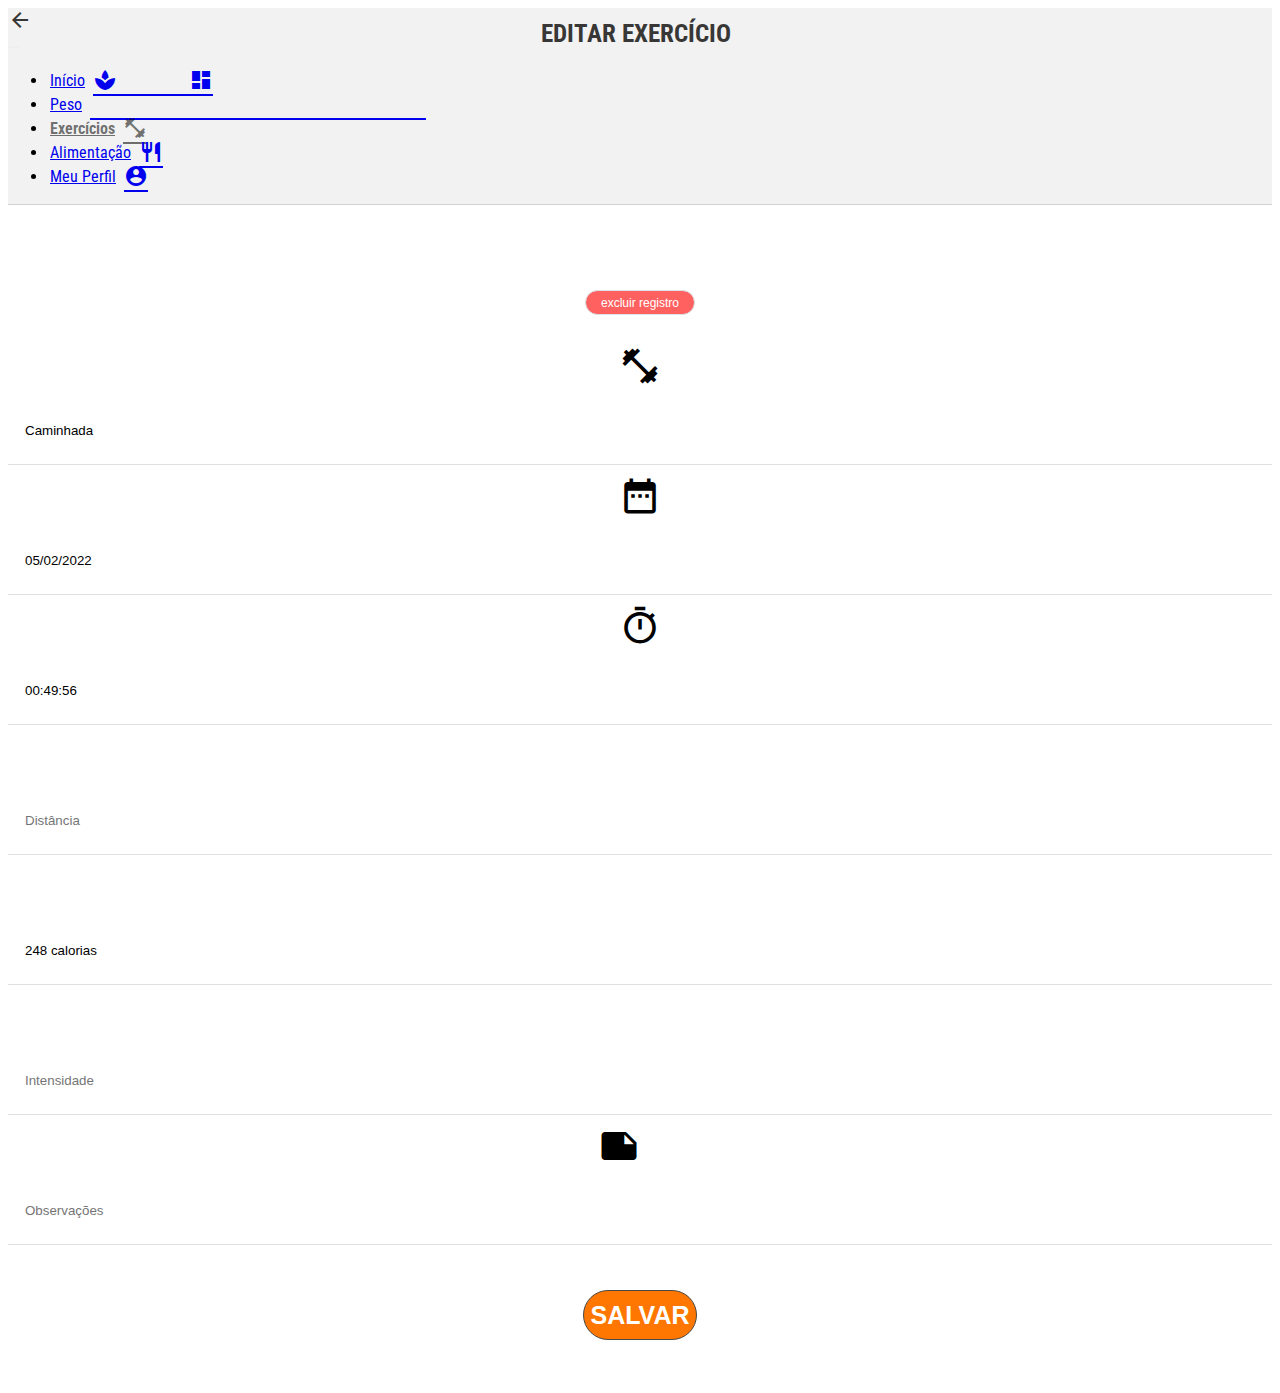
<file: editar-exercicio.html>
<!doctype html>
<html lang="pt-br">

<head>
    <meta charset="utf-8">
    <meta name="viewport" content="width=device-width, initial-scale=1">
    <!-- Google Fonts -->
    <link rel="preconnect" href="https://fonts.googleapis.com">
    <link rel="preconnect" href="https://fonts.gstatic.com" crossorigin>
    <link
        href="https://fonts.googleapis.com/css2?family=Roboto+Condensed:ital,wght@0,300;0,400;0,700;1,300;1,400;1,700&family=Roboto:ital,wght@0,100;0,300;0,400;0,500;0,700;0,900;1,100;1,300;1,400;1,500;1,700;1,900&display=swap"
        rel="stylesheet">
    <!-- Google Icons -->
    <link href="https://fonts.googleapis.com/icon?family=Material+Icons" rel="stylesheet">
    <!-- Bootstrap CSS -->
    <link href="https://cdn.jsdelivr.net/npm/bootstrap@5.1.3/dist/css/bootstrap.min.css" rel="stylesheet"
        integrity="sha384-1BmE4kWBq78iYhFldvKuhfTAU6auU8tT94WrHftjDbrCEXSU1oBoqyl2QvZ6jIW3" crossorigin="anonymous">
    <link rel="stylesheet" href="./css/common.css">
    <link rel="stylesheet" href="./css/editar-exercicio.css">

    <title>Editar Exercício // Health Track</title>
</head>

<body>
    <header>
        <nav class="navbar navbar-light navbar-custom fixed-top">
            <div class="container-fluid col-lg-6">

                <!-- BOTÃO VOLTAR -->
                <div class="botao-voltar">
                    <a href="./exercicios.html">
                        <span class="material-icons">arrow_back_ios_new</span>
                    </a>
                </div>
                <!-- BOTÃO VOLTAR -->

                <!-- TÍTULO DA PÁGINA -->
                <h1 class="titulo-navbar">Editar exercício</h1>
                <!-- TÍTULO DA PÁGINA -->

                <!-- INÍCIO MENU SANDUÍCHE -->
                <button class="navbar-toggler ms-auto" type="button" data-bs-toggle="collapse"
                    data-bs-target="#navbarSupportedContent" aria-controls="navbarSupportedContent"
                    aria-expanded="false" aria-label="Toggle navigation">
                    <span class="navbar-toggler-icon"></span>
                </button>
                <!-- FIM MENU SANDUÍCHE -->

                <!-- INÍCIO DA LISTA DO MENU -->
                <div class="collapse navbar-collapse" id="navbarSupportedContent">
                    <ul class="navbar-nav me-auto mb-2 mb-lg-0">
                        <li class="nav-item ms-auto">
                            <a class="nav-link" href="./dashboard.html">Início<span class="material-icons">space_dashboard</span></a>
                        </li>

                        <li class="nav-item ms-auto">
                            <a class="nav-link" href="./peso.html">Peso<span class="material-icons">monitor_weight</span></a>
                        </li>

                        <li class="nav-item ms-auto">
                            <a class="nav-link active" aria-current="page" href="./exercicios.html">Exercícios<span class="material-icons">fitness_center</span></a>
                        </li>

                        <li class="nav-item ms-auto">
                                <a class="nav-link" href="./alimentacao.html">Alimentação<span class="material-icons">restaurant</span></a>
                        </li>

                        <li class="nav-item ms-auto">
                            <a class="nav-link" href="./meu-perfil.html">Meu Perfil<span class="material-icons">account_circle</span></a>
                        </li>
                    </ul>
                </div>
                <!-- FIM DA LISTA DO MENU -->
            </div>
        </nav>
    </header>
    
    <main>
        <!-- BOTÃO EXCLUIR REGISTRO -->
        <div class="container-excluir col-lg-6 mx-auto">
            <button type="button" class="botao-excluir">excluir registro</button>
        </div>
        <!-- BOTÃO EXCLUIR REGISTRO -->
        
        <div class="container container-inputs col-lg-6">
            <!-- FORMULÁRIO PARA EDIÇÃO DE INFORMAÇÕES -->
            <form>
                <!-- CAMPO MODALIDADE -->
                <div class="row mx-auto">
                    <label class="material-icons col-2" for="data">fitness_center</label>
                    <div class="container-descricao col-10">
                        <input value="Caminhada" type="" placeholder="Modalidade">
                    </div>
                </div>
                <!-- CAMPO MODALIDADE -->
                
                <!-- CAMPO DATA -->
                <div class="row mx-auto">
                    <label class="material-icons col-2" for="data">date_range</label>
                    <div class="container-descricao col-10">
                        <input value="05/02/2022" type="" placeholder="Data">
                    </div>
                </div>
                <!-- CAMPO DATA -->
                
                <!-- CAMPO DURAÇÃO -->
                <div class="row mx-auto">
                    <label class="material-icons col-2" for="data">timer</label>
                    <div class="container-descricao col-10">
                        <input value="00:49:56" type="" placeholder="Duração">
                    </div>
                </div>
                <!-- CAMPO DURAÇÃO -->
                
                <!-- CAMPO DISTÂNCIA -->
                <div class="row mx-auto">
                    <label class="material-icons col-2" for="data">route</label>
                    <div class="container-descricao col-10">
                        <input value="" type="" placeholder="Distância">
                    </div>
                </div>
                <!-- CAMPO DISTÂNCIA -->
                
                <!-- CAMPO CALORIAS -->
                <div class="row mx-auto">
                    <label class="material-icons col-2" for="data">local_fire_department</label>
                    <div class="container-descricao col-10">
                        <input value="248 calorias" type="" placeholder="Calorias">
                    </div>
                </div>
                <!-- CAMPO CALORIAS -->
                
                <!-- CAMPO INTENSIDADE -->
                <div class="row mx-auto">
                    <label class="material-icons col-2" for="data">speed</label>
                    <div class="container-descricao col-10">
                        <input value="" type="" placeholder="Intensidade">
                    </div>
                </div>
                <!-- CAMPO INTENSIDADE -->
                
                <!-- CAMPO OBSERVAÇÕES -->
                <div class="row mx-auto">
                    <label class="material-icons col-2" for="data">notes</label>
                    <div class="container-descricao col-10">
                        <input value="" type="" placeholder="Observações">
                    </div>
                </div>
                <!-- CAMPO OBSERVAÇÕES -->

                <!-- BOTÃO SALVAR -->
                <div class="row container-botao-salvar">
                    <a class="col-6" href="./exercicios.html">
                        <button type="button" class="botao-salvar">SALVAR</button>
                    </a>
                </div>
                <!-- BOTÃO SALVAR -->
            </form>
            <!-- FORMULÁRIO PARA EDIÇÃO DE INFORMAÇÕES -->

        </div>
    </main>

    <script src="https://cdn.jsdelivr.net/npm/bootstrap@5.1.3/dist/js/bootstrap.bundle.min.js"
        integrity="sha384-ka7Sk0Gln4gmtz2MlQnikT1wXgYsOg+OMhuP+IlRH9sENBO0LRn5q+8nbTov4+1p" crossorigin="anonymous">
    </script>

</body>

</html>
</file>
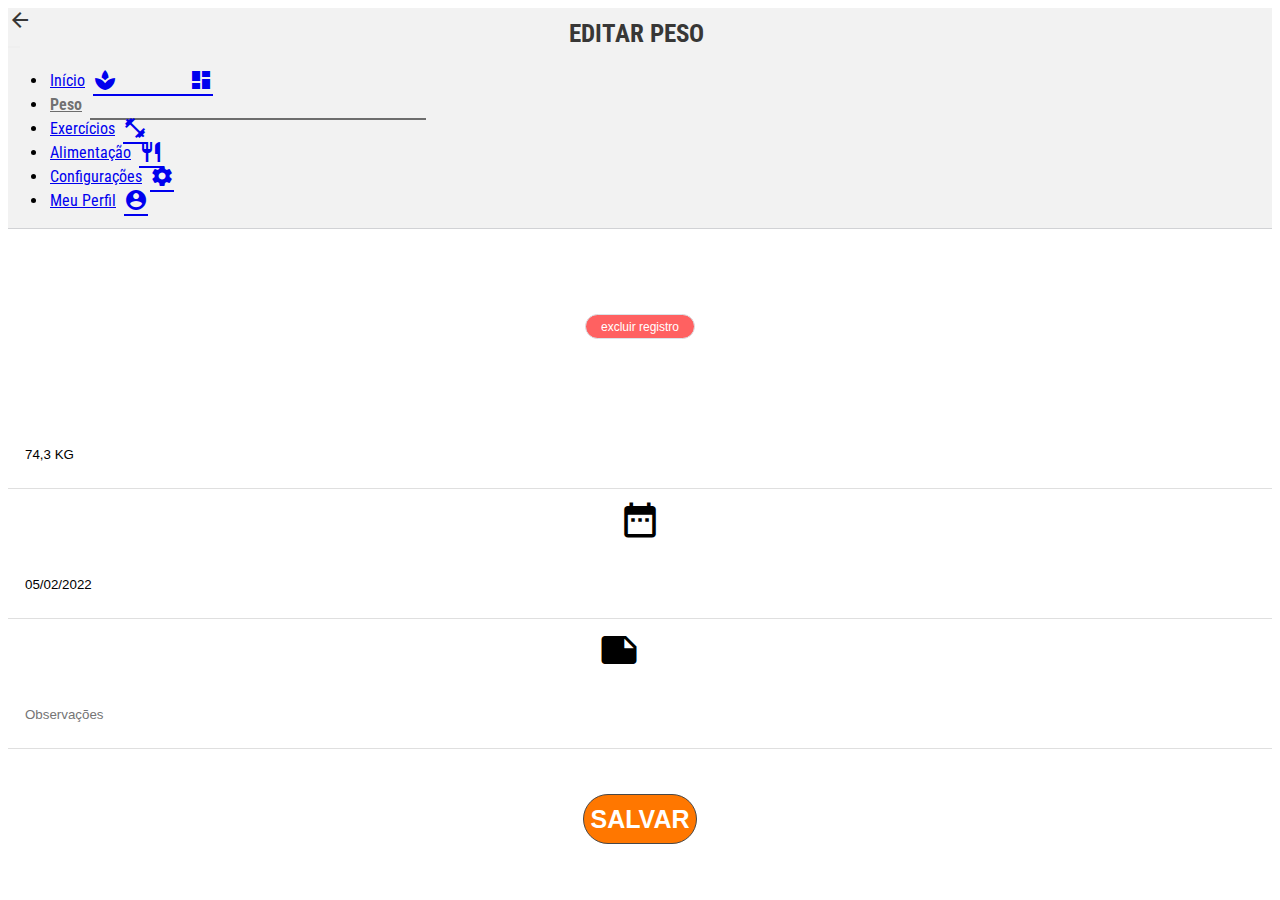
<file: editar-peso.html>
<!doctype html>
<html lang="pt-br">

<head>
    <meta charset="utf-8">
    <meta name="viewport" content="width=device-width, initial-scale=1">
    <!-- Google Fonts -->
    <link rel="preconnect" href="https://fonts.googleapis.com">
    <link rel="preconnect" href="https://fonts.gstatic.com" crossorigin>
    <link
        href="https://fonts.googleapis.com/css2?family=Roboto+Condensed:ital,wght@0,300;0,400;0,700;1,300;1,400;1,700&family=Roboto:ital,wght@0,100;0,300;0,400;0,500;0,700;0,900;1,100;1,300;1,400;1,500;1,700;1,900&display=swap"
        rel="stylesheet">
    <!-- Google Icons -->
    <link href="https://fonts.googleapis.com/icon?family=Material+Icons" rel="stylesheet">
    <!-- Bootstrap CSS -->
    <link href="https://cdn.jsdelivr.net/npm/bootstrap@5.1.3/dist/css/bootstrap.min.css" rel="stylesheet"
        integrity="sha384-1BmE4kWBq78iYhFldvKuhfTAU6auU8tT94WrHftjDbrCEXSU1oBoqyl2QvZ6jIW3" crossorigin="anonymous">
    <link rel="stylesheet" href="./css/common.css">
    <link rel="stylesheet" href="./css/editar-peso.css">

    <title>Editar Peso // Health Track</title>
</head>

<body>
    <header>
        <nav class="navbar navbar-light navbar-custom fixed-top">
            <div class="container-fluid col-lg-6">

                <!-- BOTÃO VOLTAR -->
                <div class="botao-voltar">
                    <a href="./peso.html">
                        <span class="material-icons">arrow_back_ios_new</span>
                    </a>
                </div>
                <!-- BOTÃO VOLTAR -->

                <!-- TÍTULO DA PÁGINA -->
                <h1 class="titulo-navbar">Editar peso</h1>
                <!-- TÍTULO DA PÁGINA -->

                <!-- INÍCIO MENU SANDUÍCHE -->
                <button class="navbar-toggler ms-auto" type="button" data-bs-toggle="collapse"
                    data-bs-target="#navbarSupportedContent" aria-controls="navbarSupportedContent"
                    aria-expanded="false" aria-label="Toggle navigation">
                    <span class="navbar-toggler-icon"></span>
                </button>
                <!-- FIM MENU SANDUÍCHE -->

                <!-- INÍCIO DA LISTA DO MENU -->
                <div class="collapse navbar-collapse" id="navbarSupportedContent">
                    <ul class="navbar-nav me-auto mb-2 mb-lg-0">
                        <li class="nav-item ms-auto">
                            <a class="nav-link" href="./dashboard.html">Início<span class="material-icons">space_dashboard</span></a>
                        </li>

                        <li class="nav-item ms-auto">
                            <a class="nav-link active" aria-current="page" href="./peso.html">Peso<span class="material-icons">monitor_weight</span></a>
                        </li>

                        <li class="nav-item ms-auto">
                            <a class="nav-link" href="./exercicios.html">Exercícios<span class="material-icons">fitness_center</span></a>
                        </li>

                        <li class="nav-item ms-auto">
                                <a class="nav-link" href="#">Alimentação<span class="material-icons">restaurant</span></a>
                        </li>

                        <li class="nav-item ms-auto">
                            <a class="nav-link" href="#">Configurações<span class="material-icons">settings</span></a>
                        </li>

                        <li class="nav-item ms-auto">
                            <a class="nav-link" href="#">Meu Perfil<span class="material-icons">account_circle</span></a>
                        </li>
                    </ul>
                </div>
                <!-- FIM DA LISTA DO MENU -->
            </div>
        </nav>
    </header>
    
    <main>
        <!-- BOTÃO EXCLUIR REGISTRO -->
        <div class="container-excluir col-lg-6 mx-auto">
            <button type="button" class="botao-excluir">excluir registro</button>
        </div>
        <!-- BOTÃO EXCLUIR REGISTRO -->
        
        <div class="container container-inputs col-lg-6">
            <!-- FORMULÁRIO PARA EDIÇÃO DE INFORMAÇÕES -->
            <form>
                <!-- CAMPO PESO -->
                <div class="row mx-auto">
                    <label class="material-icons col-2" for="data">monitor_weight</label>
                    <div class="container-descricao col-10">
                        <input value="74,3 KG" type="" placeholder="Peso">
                    </div>
                </div>
                <!-- CAMPO PESO -->
                
                <!-- CAMPO DATA -->
                <div class="row mx-auto">
                    <label class="material-icons col-2" for="data">date_range</label>
                    <div class="container-descricao col-10">
                        <input value="05/02/2022" type="" placeholder="Data">
                    </div>
                </div>
                <!-- CAMPO DATA -->
                
                <!-- CAMPO OBSERVAÇÕES -->
                <div class="row mx-auto">
                    <label class="material-icons col-2" for="data">notes</label>
                    <div class="container-descricao col-10">
                        <input value="" type="" placeholder="Observações">
                    </div>
                </div>
                <!-- CAMPO OBSERVAÇÕES -->
                
                <!-- BOTÃO SALVAR -->
                <div class="row container-botao-salvar">
                    <a class="col-6" href="./peso.html">
                        <button type="button" class="botao-salvar">SALVAR</button>
                    </a>
                </div>
                <!-- BOTÃO SALVAR -->
            </form>
            <!-- FORMULÁRIO PARA EDIÇÃO DE INFORMAÇÕES -->

        </div>
    </main>

    <script src="https://cdn.jsdelivr.net/npm/bootstrap@5.1.3/dist/js/bootstrap.bundle.min.js"
        integrity="sha384-ka7Sk0Gln4gmtz2MlQnikT1wXgYsOg+OMhuP+IlRH9sENBO0LRn5q+8nbTov4+1p" crossorigin="anonymous">
    </script>

</body>

</html>
</file>
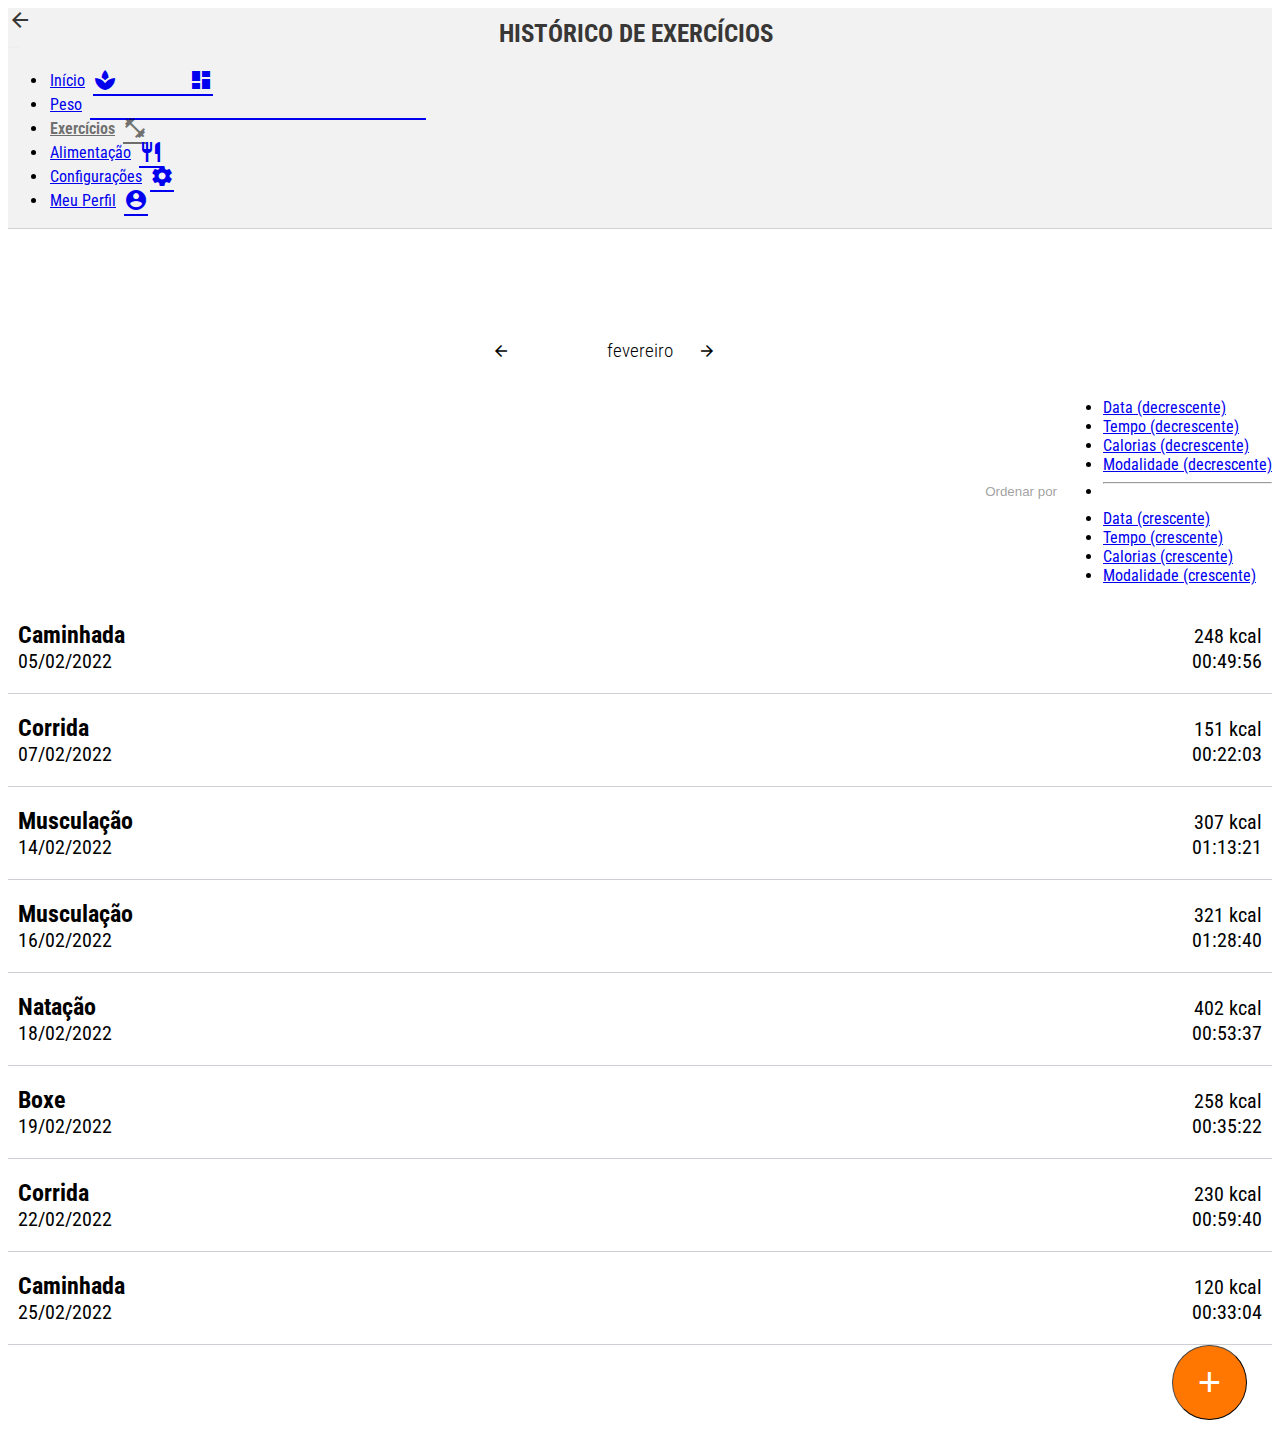
<file: exercicios.html>
<!doctype html>
<html lang="pt-br">

<head>
    <meta charset="utf-8">
    <meta name="viewport" content="width=device-width, initial-scale=1">
    <!-- Google Fonts -->
    <link rel="preconnect" href="https://fonts.googleapis.com">
    <link rel="preconnect" href="https://fonts.gstatic.com" crossorigin>
    <link
        href="https://fonts.googleapis.com/css2?family=Roboto+Condensed:ital,wght@0,300;0,400;0,700;1,300;1,400;1,700&family=Roboto:ital,wght@0,100;0,300;0,400;0,500;0,700;0,900;1,100;1,300;1,400;1,500;1,700;1,900&display=swap"
        rel="stylesheet">
    <!-- Google Icons -->
    <link href="https://fonts.googleapis.com/icon?family=Material+Icons" rel="stylesheet">
    <!-- Bootstrap CSS -->
    <link href="https://cdn.jsdelivr.net/npm/bootstrap@5.1.3/dist/css/bootstrap.min.css" rel="stylesheet"
        integrity="sha384-1BmE4kWBq78iYhFldvKuhfTAU6auU8tT94WrHftjDbrCEXSU1oBoqyl2QvZ6jIW3" crossorigin="anonymous">
    <link rel="stylesheet" href="./css/common.css">
    <link rel="stylesheet" href="./css/exercicios.css">

    <title>Exercícios // Health Track</title>
</head>

<body>
    <header>
        <nav class="navbar navbar-light navbar-custom fixed-top">
            <div class="container-fluid col-lg-6">

                <!-- BOTÃO VOLTAR -->
                <div class="botao-voltar">
                    <a href="./dashboard.html">
                        <span class="material-icons">arrow_back_ios_new</span>
                    </a>
                </div>
                <!-- BOTÃO VOLTAR -->

                <!-- TÍTULO DA PÁGINA -->
                <h1 class="titulo-navbar">Histórico de exercícios</h1>
                <!-- TÍTULO DA PÁGINA -->

                <!-- INÍCIO MENU SANDUÍCHE -->
                <button class="navbar-toggler ms-auto" type="button" data-bs-toggle="collapse"
                    data-bs-target="#navbarSupportedContent" aria-controls="navbarSupportedContent"
                    aria-expanded="false" aria-label="Toggle navigation">
                    <span class="navbar-toggler-icon"></span>
                </button>
                <!-- FIM MENU SANDUÍCHE -->

                <!-- INÍCIO DA LISTA DO MENU -->
                <div class="collapse navbar-collapse" id="navbarSupportedContent">
                    <ul class="navbar-nav me-auto mb-2 mb-lg-0">
                        <li class="nav-item ms-auto">
                            <a class="nav-link" href="./dashboard.html">Início<span class="material-icons">space_dashboard</span></a>
                        </li>

                        <li class="nav-item ms-auto">
                            <a class="nav-link" href="./peso.html">Peso<span class="material-icons">monitor_weight</span></a>
                        </li>

                        <li class="nav-item ms-auto">
                            <a class="nav-link active" aria-current="page" href="./exercicios.html">Exercícios<span class="material-icons">fitness_center</span></a>
                        </li>

                        <li class="nav-item ms-auto">
                                <a class="nav-link" href="#">Alimentação<span class="material-icons">restaurant</span></a>
                        </li>

                        <li class="nav-item ms-auto">
                            <a class="nav-link" href="#">Configurações<span class="material-icons">settings</span></a>
                        </li>

                        <li class="nav-item ms-auto">
                            <a class="nav-link" href="#">Meu Perfil<span class="material-icons">account_circle</span></a>
                        </li>
                    </ul>
                </div>
                <!-- FIM DA LISTA DO MENU -->
            </div>
        </nav>
    </header>

    <main>
        <div class="container principal col-lg-6">
            <!-- SELEÇÃO DE MÊS -->
            <div class="container selecao-mes">
                <a href="#" class="seta"><span class="material-icons">arrow_back_ios</span></a>
                <h2 class="mes">Fevereiro</h2>
                <a href="#" class="seta"><span class="material-icons">arrow_forward_ios</span></a>
            </div>
            <!-- SELEÇÃO DE MÊS -->

            <!-- ORDENAR POR -->
            <div class="container ordernar col-lg-12">
                <div class="dropdown">
                    <button class="btn dropdown-toggle" type="button" id="dropdownMenuButton1"
                        data-bs-toggle="dropdown" aria-expanded="false">
                        Ordenar por
                    </button>
                    <ul class="dropdown-menu" aria-labelledby="dropdownMenuButton1">
                        <li><a class="dropdown-item" href="#">Data (decrescente)</a></li>
                        <li><a class="dropdown-item" href="#">Tempo (decrescente)</a></li>
                        <li><a class="dropdown-item" href="#">Calorias (decrescente)</a></li>
                        <li><a class="dropdown-item" href="#">Modalidade (decrescente)</a></li>
                        <li><hr class="dropdown-divider"></li>
                        <li><a class="dropdown-item" href="#">Data (crescente)</a></li>
                        <li><a class="dropdown-item" href="#">Tempo (crescente)</a></li>
                        <li><a class="dropdown-item" href="#">Calorias (crescente)</a></li>
                        <li><a class="dropdown-item" href="#">Modalidade (crescente)</a></li>
                    </ul>
                </div>
            </div>
            <!-- ORDENAR POR -->

            <!-- LISTAGEM DE EXERCÍCIOS -->
            <div class="container listagem col-lg-12">
                <!-- REGISTRO 1 -->
                <a href="./editar-exercicio.html">
                    <div class="container registro col-lg-12">
                        <div class="row">
                            <div class="col-6" id="modalidade">
                                Caminhada
                            </div>
                            <div class="col-6" id="calorias">
                                248 kcal
                            </div>
                        </div>
                        <div class="row">
                            <div class="col-6" id="data">
                                05/02/2022
                            </div>
                            <div class="col-6" id="tempo">
                                00:49:56
                            </div>
                        </div>
                    </div>
                </a>
                <!-- REGISTRO 1 -->
                
                <!-- REGISTRO 2 -->
                <a href="#">
                    <div class="container registro col-lg-12">
                        <div class="row">
                            <div class="col-6" id="modalidade">
                                Corrida
                            </div>
                            <div class="col-6" id="calorias">
                                151 kcal
                            </div>
                        </div>
                        <div class="row">
                            <div class="col-6" id="data">
                                07/02/2022
                            </div>
                            <div class="col-6" id="tempo">
                                00:22:03
                            </div>
                        </div>
                    </div>
                </a>
                <!-- REGISTRO 2 -->
                
                <!-- REGISTRO 3 -->
                <a href="#">
                    <div class="container registro col-lg-12">
                        <div class="row">
                            <div class="col-6" id="modalidade">
                                Musculação
                            </div>
                            <div class="col-6" id="calorias">
                                307 kcal
                            </div>
                        </div>
                        <div class="row">
                            <div class="col-6" id="data">
                                14/02/2022
                            </div>
                            <div class="col-6" id="tempo">
                                01:13:21
                            </div>
                        </div>
                    </div>
                </a>
                <!-- REGISTRO 3 -->
                
                <!-- REGISTRO 4 -->
                <a href="#">
                    <div class="container registro col-lg-12">
                        <div class="row">
                            <div class="col-6" id="modalidade">
                                Musculação
                            </div>
                            <div class="col-6" id="calorias">
                                321 kcal
                            </div>
                        </div>
                        <div class="row">
                            <div class="col-6" id="data">
                                16/02/2022
                            </div>
                            <div class="col-6" id="tempo">
                                01:28:40
                            </div>
                        </div>
                    </div>
                </a>
                <!-- REGISTRO 4 -->
                
                <!-- REGISTRO 5 -->
                <a href="#">
                    <div class="container registro col-lg-12">
                        <div class="row">
                            <div class="col-6" id="modalidade">
                                Natação
                            </div>
                            <div class="col-6" id="calorias">
                                402 kcal
                            </div>
                        </div>
                        <div class="row">
                            <div class="col-6" id="data">
                                18/02/2022
                            </div>
                            <div class="col-6" id="tempo">
                                00:53:37
                            </div>
                        </div>
                    </div>
                </a>
                <!-- REGISTRO 5 -->
                
                <!-- REGISTRO 6 -->
                <a href="#">
                    <div class="container registro col-lg-12">
                        <div class="row">
                            <div class="col-6" id="modalidade">
                                Boxe
                            </div>
                            <div class="col-6" id="calorias">
                                258 kcal
                            </div>
                        </div>
                        <div class="row">
                            <div class="col-6" id="data">
                                19/02/2022
                            </div>
                            <div class="col-6" id="tempo">
                                00:35:22
                            </div>
                        </div>
                    </div>
                </a>
                <!-- REGISTRO 6 -->
                
                <!-- REGISTRO 7 -->
                <a href="#">
                    <div class="container registro col-lg-12">
                        <div class="row">
                            <div class="col-6" id="modalidade">
                                Corrida
                            </div>
                            <div class="col-6" id="calorias">
                                230 kcal
                            </div>
                        </div>
                        <div class="row">
                            <div class="col-6" id="data">
                                22/02/2022
                            </div>
                            <div class="col-6" id="tempo">
                                00:59:40
                            </div>
                        </div>
                    </div>
                </a>
                <!-- REGISTRO 7 -->

                <!-- REGISTRO 8 -->
                <a href="#">
                    <div class="container registro col-lg-12">
                        <div class="row">
                            <div class="col-6" id="modalidade">
                                Caminhada
                            </div>
                            <div class="col-6" id="calorias">
                                120 kcal
                            </div>
                        </div>
                        <div class="row">
                            <div class="col-6" id="data">
                                25/02/2022
                            </div>
                            <div class="col-6" id="tempo">
                                00:33:04
                            </div>
                        </div>
                    </div>
                </a>
                <!-- REGISTRO 8 -->
            </div>
            <!-- LISTAGEM DE EXERCÍCIOS -->

            <!-- BOTÃO ADICIONAR -->
            <div class="container botao-adicionar fixed-bottom">
                <a href="./adicionar-exercicio.html">
                    <button type="button" class="btn btn-dark">+</button>
                </a>
            </div>
            <!-- BOTÃO ADICIONAR -->
        </div>
    </main>

    <script src="https://cdn.jsdelivr.net/npm/bootstrap@5.1.3/dist/js/bootstrap.bundle.min.js"
        integrity="sha384-ka7Sk0Gln4gmtz2MlQnikT1wXgYsOg+OMhuP+IlRH9sENBO0LRn5q+8nbTov4+1p" crossorigin="anonymous">
    </script>

</body>

</html>
</file>
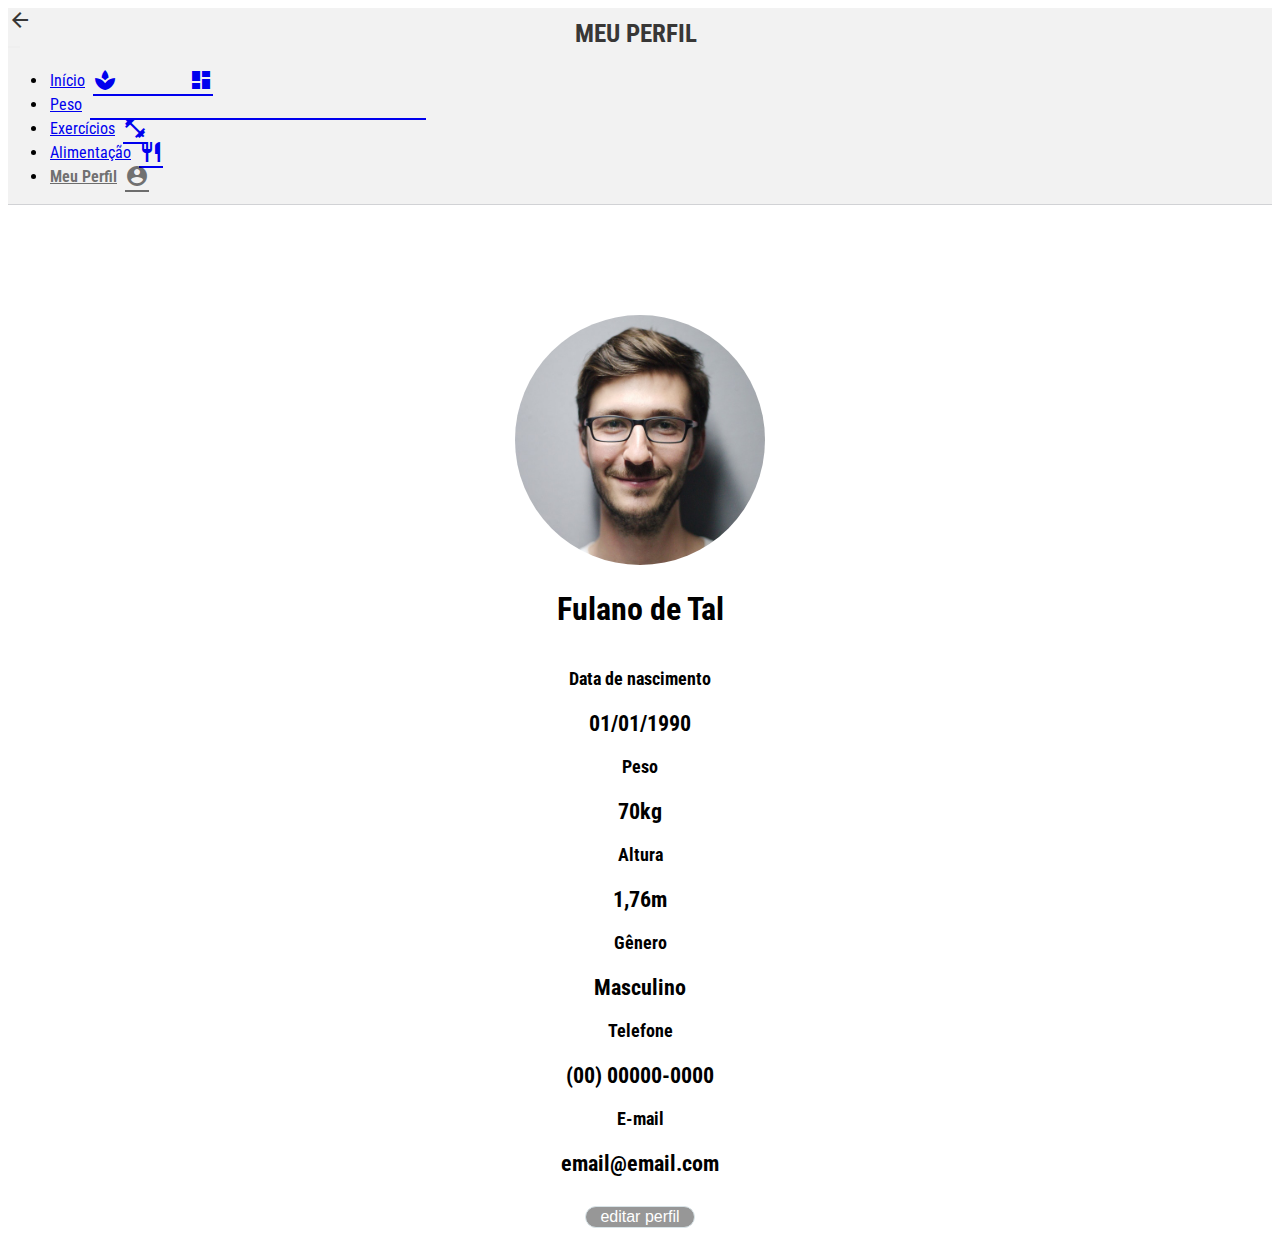
<file: meu-perfil.html>
<!doctype html>
<html lang="pt-br">

<head>
    <meta charset="utf-8">
    <meta name="viewport" content="width=device-width, initial-scale=1">
    <!-- Google Fonts -->
    <link rel="preconnect" href="https://fonts.googleapis.com">
    <link rel="preconnect" href="https://fonts.gstatic.com" crossorigin>
    <link
        href="https://fonts.googleapis.com/css2?family=Roboto+Condensed:ital,wght@0,300;0,400;0,700;1,300;1,400;1,700&family=Roboto:ital,wght@0,100;0,300;0,400;0,500;0,700;0,900;1,100;1,300;1,400;1,500;1,700;1,900&display=swap"
        rel="stylesheet">
    <!-- Google Icons -->
    <link href="https://fonts.googleapis.com/icon?family=Material+Icons" rel="stylesheet">
    <!-- Bootstrap CSS -->
    <link href="https://cdn.jsdelivr.net/npm/bootstrap@5.1.3/dist/css/bootstrap.min.css" rel="stylesheet"
        integrity="sha384-1BmE4kWBq78iYhFldvKuhfTAU6auU8tT94WrHftjDbrCEXSU1oBoqyl2QvZ6jIW3" crossorigin="anonymous">
    <link rel="stylesheet" href="./css/common.css">
    <link rel="stylesheet" href="./css/meu-perfil.css">

    <title>Meu Perfil // Health Track</title>
</head>

<body>
    <header>
        <nav class="navbar navbar-light navbar-custom fixed-top">
            <div class="container-fluid col-lg-6">

                <!-- BOTÃO VOLTAR -->
                <div class="botao-voltar">
                    <a href="./dashboard.html">
                        <span class="material-icons">arrow_back_ios_new</span>
                    </a>
                </div>
                <!-- BOTÃO VOLTAR -->

                <!-- TÍTULO DA PÁGINA -->
                <h1 class="titulo-navbar">Meu perfil</h1>
                <!-- TÍTULO DA PÁGINA -->

                <!-- INÍCIO MENU SANDUÍCHE -->
                <button class="navbar-toggler ms-auto" type="button" data-bs-toggle="collapse"
                    data-bs-target="#navbarSupportedContent" aria-controls="navbarSupportedContent"
                    aria-expanded="false" aria-label="Toggle navigation">
                    <span class="navbar-toggler-icon"></span>
                </button>
                <!-- FIM MENU SANDUÍCHE -->

                <!-- INÍCIO DA LISTA DO MENU -->
                <div class="collapse navbar-collapse" id="navbarSupportedContent">
                    <ul class="navbar-nav me-auto mb-2 mb-lg-0">
                        <li class="nav-item ms-auto">
                            <a class="nav-link" href="./dashboard.html">Início<span class="material-icons">space_dashboard</span></a>
                        </li>

                        <li class="nav-item ms-auto">
                            <a class="nav-link" href="./peso.html">Peso<span class="material-icons">monitor_weight</span></a>
                        </li>

                        <li class="nav-item ms-auto">
                            <a class="nav-link" href="./exercicios.html">Exercícios<span class="material-icons">fitness_center</span></a>
                        </li>

                        <li class="nav-item ms-auto">
                                <a class="nav-link" href="./alimentacao.html">Alimentação<span class="material-icons">restaurant</span></a>
                        </li>

                        <li class="nav-item ms-auto">
                            <a class="nav-link active" aria-current="page" href="./meu-perfil.html">Meu Perfil<span class="material-icons">account_circle</span></a>
                        </li>
                    </ul>
                </div>
                <!-- FIM DA LISTA DO MENU -->
            </div>
        </nav>
    </header>

    <main>
        <div class="container principal col-lg-6">

            <div class="mascara-circulo">
                <img src="./imagens/perfil.jpg" alt="Foto de perfil" class="foto-perfil">
            </div>

            <div class="div-dados">
                <h1 class="nome">Fulano de Tal</h1>
                <h2 class="titulo-dado">Data de nascimento</h2>
                <p class="dado">01/01/1990</p>
                <h2 class="titulo-dado">Peso</h2>
                <p class="dado">70kg</p>
                <h2 class="titulo-dado">Altura</h2>
                <p class="dado">1,76m</p>
                <h2 class="titulo-dado">Gênero</h2>
                <p class="dado">Masculino</p>
                <h2 class="titulo-dado">Telefone</h2>
                <p class="dado">(00) 00000-0000</p>
                <h2 class="titulo-dado">E-mail</h2>
                <p class="dado">email@email.com</p>
            </div>
            
            <div class="div-editar">
                <button type="button" class="botao-editar">editar perfil</button>
            </div>
                
        </div>
    </main>

    <script src="https://cdn.jsdelivr.net/npm/bootstrap@5.1.3/dist/js/bootstrap.bundle.min.js"
        integrity="sha384-ka7Sk0Gln4gmtz2MlQnikT1wXgYsOg+OMhuP+IlRH9sENBO0LRn5q+8nbTov4+1p" crossorigin="anonymous">
    </script>

</body>

</html>
</file>
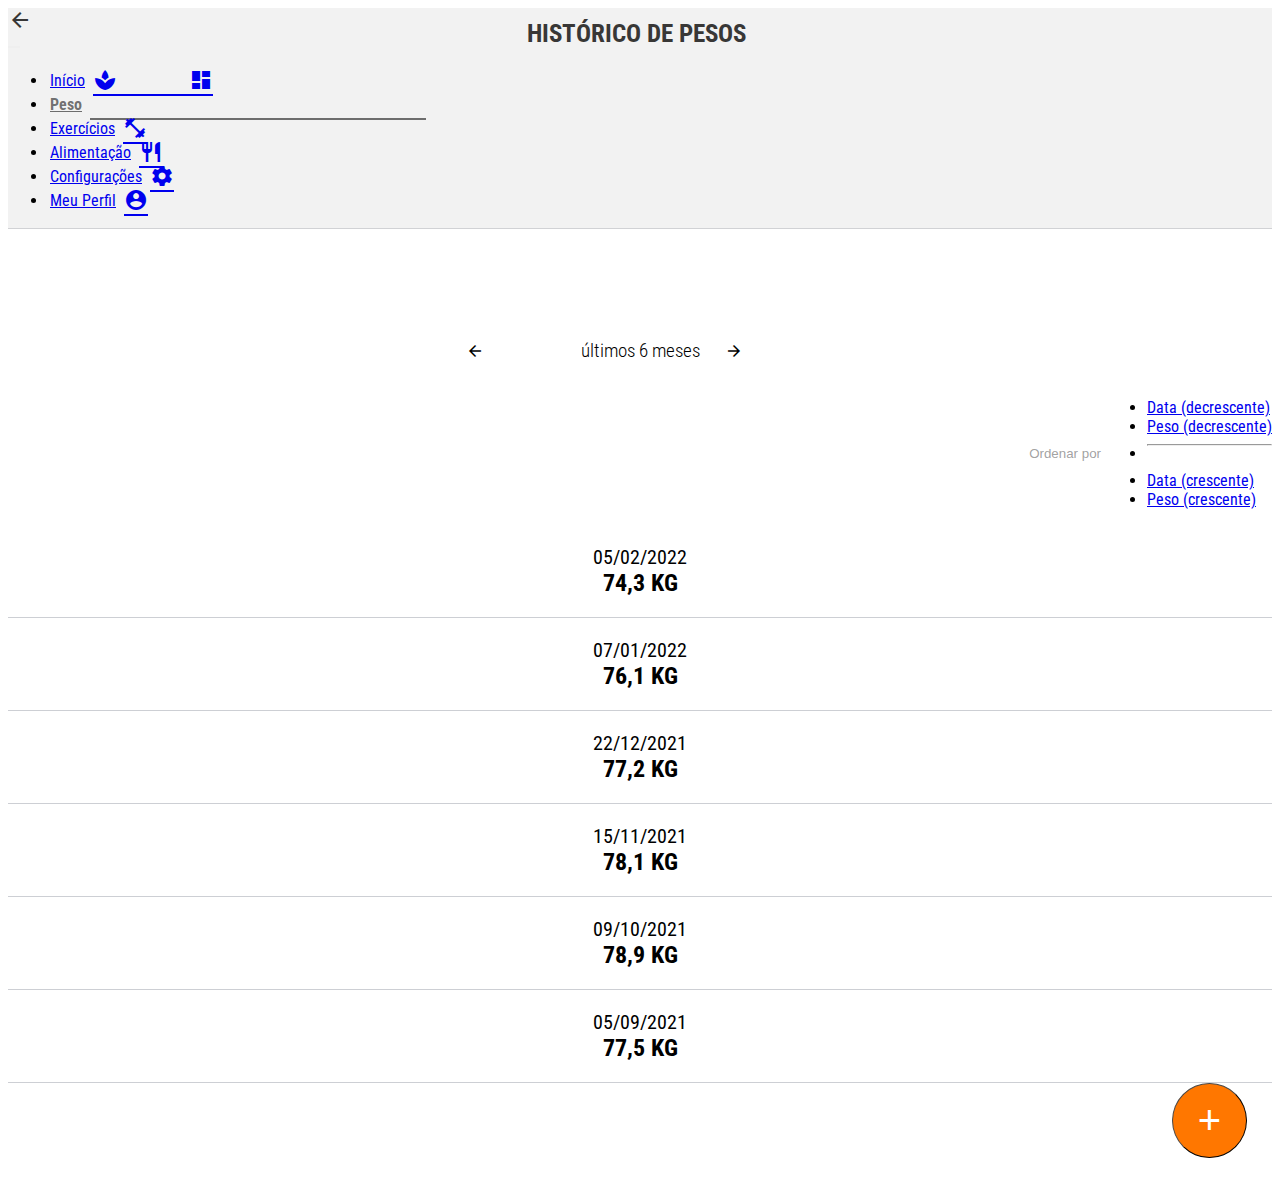
<file: peso.html>
<!doctype html>
<html lang="pt-br">

<head>
    <meta charset="utf-8">
    <meta name="viewport" content="width=device-width, initial-scale=1">
    <!-- Google Fonts -->
    <link rel="preconnect" href="https://fonts.googleapis.com">
    <link rel="preconnect" href="https://fonts.gstatic.com" crossorigin>
    <link
        href="https://fonts.googleapis.com/css2?family=Roboto+Condensed:ital,wght@0,300;0,400;0,700;1,300;1,400;1,700&family=Roboto:ital,wght@0,100;0,300;0,400;0,500;0,700;0,900;1,100;1,300;1,400;1,500;1,700;1,900&display=swap"
        rel="stylesheet">
    <!-- Google Icons -->
    <link href="https://fonts.googleapis.com/icon?family=Material+Icons" rel="stylesheet">
    <!-- Bootstrap CSS -->
    <link href="https://cdn.jsdelivr.net/npm/bootstrap@5.1.3/dist/css/bootstrap.min.css" rel="stylesheet"
        integrity="sha384-1BmE4kWBq78iYhFldvKuhfTAU6auU8tT94WrHftjDbrCEXSU1oBoqyl2QvZ6jIW3" crossorigin="anonymous">
    <link rel="stylesheet" href="./css/common.css">
    <link rel="stylesheet" href="./css/peso.css">

    <title>Peso // Health Track</title>
</head>

<body>
    <header>
        <nav class="navbar navbar-light navbar-custom fixed-top">
            <div class="container-fluid col-lg-6">

                <!-- BOTÃO VOLTAR -->
                <div class="botao-voltar">
                    <a href="./dashboard.html">
                        <span class="material-icons">arrow_back_ios_new</span>
                    </a>
                </div>
                <!-- BOTÃO VOLTAR -->

                <!-- TÍTULO DA PÁGINA -->
                <h1 class="titulo-navbar">Histórico de pesos</h1>
                <!-- TÍTULO DA PÁGINA -->

                <!-- INÍCIO MENU SANDUÍCHE -->
                <button class="navbar-toggler ms-auto" type="button" data-bs-toggle="collapse"
                    data-bs-target="#navbarSupportedContent" aria-controls="navbarSupportedContent"
                    aria-expanded="false" aria-label="Toggle navigation">
                    <span class="navbar-toggler-icon"></span>
                </button>
                <!-- FIM MENU SANDUÍCHE -->

                <!-- INÍCIO DA LISTA DO MENU -->
                <div class="collapse navbar-collapse" id="navbarSupportedContent">
                    <ul class="navbar-nav me-auto mb-2 mb-lg-0">
                        <li class="nav-item ms-auto">
                            <a class="nav-link" href="./dashboard.html">Início<span class="material-icons">space_dashboard</span></a>
                        </li>

                        <li class="nav-item ms-auto">
                            <a class="nav-link active" aria-current="page" href="./peso.html">Peso<span class="material-icons">monitor_weight</span></a>
                        </li>

                        <li class="nav-item ms-auto">
                            <a class="nav-link" href="./exercicios.html">Exercícios<span class="material-icons">fitness_center</span></a>
                        </li>

                        <li class="nav-item ms-auto">
                                <a class="nav-link" href="#">Alimentação<span class="material-icons">restaurant</span></a>
                        </li>

                        <li class="nav-item ms-auto">
                            <a class="nav-link" href="#">Configurações<span class="material-icons">settings</span></a>
                        </li>

                        <li class="nav-item ms-auto">
                            <a class="nav-link" href="#">Meu Perfil<span class="material-icons">account_circle</span></a>
                        </li>
                    </ul>
                </div>
                <!-- FIM DA LISTA DO MENU -->
            </div>
        </nav>
    </header>

    <main>
        <div class="container principal col-lg-6">
            <!-- SELEÇÃO DE MÊS -->
            <div class="container selecao-mes">
                <a href="#" class="seta"><span class="material-icons">arrow_back_ios</span></a>
                <h2 class="mes">Últimos 6 meses</h2>
                <a href="#" class="seta"><span class="material-icons">arrow_forward_ios</span></a>
            </div>
            <!-- SELEÇÃO DE MÊS -->

            <!-- ORDENAR POR -->
            <div class="container ordernar col-lg-12">
                <div class="dropdown">
                    <button class="btn dropdown-toggle" type="button" id="dropdownMenuButton1"
                        data-bs-toggle="dropdown" aria-expanded="false">
                        Ordenar por
                    </button>
                    <ul class="dropdown-menu" aria-labelledby="dropdownMenuButton1">
                        <li><a class="dropdown-item" href="#">Data (decrescente)</a></li>
                        <li><a class="dropdown-item" href="#">Peso (decrescente)</a></li>
                        <li><hr class="dropdown-divider"></li>
                        <li><a class="dropdown-item" href="#">Data (crescente)</a></li>
                        <li><a class="dropdown-item" href="#">Peso (crescente)</a></li>
                    </ul>
                </div>
            </div>
            <!-- ORDENAR POR -->

            <!-- LISTAGEM DE PESOS -->
            <div class="container listagem col-lg-12">
                <!-- REGISTRO 1 -->
                <a href="./editar-peso.html">
                    <div class="container registro col-lg-12">
                        <div class="row">
                            <div class="col-6" id="data">
                                05/02/2022
                            </div>
                            <div class="col-6" id="peso">
                                74,3 KG
                            </div>
                        </div>
                    </div>
                </a>

                <!-- REGISTRO 2 -->
                <a href="#">
                    <div class="container registro col-lg-12">
                        <div class="row">
                            <div class="col-6" id="data">
                                07/01/2022
                            </div>
                            <div class="col-6" id="peso">
                                76,1 KG
                            </div>
                        </div>
                    </div>
                </a>

                <!-- REGISTRO 3 -->
                <a href="#">
                    <div class="container registro col-lg-12">
                        <div class="row">
                            <div class="col-6" id="data">
                                22/12/2021
                            </div>
                            <div class="col-6" id="peso">
                                77,2 KG
                            </div>
                        </div>
                    </div>
                </a>

                <!-- REGISTRO 4 -->
                <a href="#">
                    <div class="container registro col-lg-12">
                        <div class="row">
                            <div class="col-6" id="data">
                                15/11/2021
                            </div>
                            <div class="col-6" id="peso">
                                78,1 KG
                            </div>
                        </div>
                    </div>
                </a>

                <!-- REGISTRO 5 -->
                <a href="#">
                    <div class="container registro col-lg-12">
                        <div class="row">
                            <div class="col-6" id="data">
                                09/10/2021
                            </div>
                            <div class="col-6" id="peso">
                                78,9 KG
                            </div>
                        </div>
                    </div>
                </a>

                <!-- REGISTRO 6 -->
                <a href="#">
                    <div class="container registro col-lg-12">
                        <div class="row">
                            <div class="col-6" id="data">
                                05/09/2021
                            </div>
                            <div class="col-6" id="peso">
                                77,5 KG
                            </div>
                        </div>
                    </div>
                </a>
            </div>
            <!-- LISTAGEM DE PESOS -->

            <!-- BOTÃO ADICIONAR -->
            <div class="container botao-adicionar fixed-bottom">
                <a href="./adicionar-peso.html">
                    <button type="button" class="btn btn-dark">+</button>
                </a>
            </div>
            <!-- BOTÃO ADICIONAR -->
        </div>
    </main>

    <script src="https://cdn.jsdelivr.net/npm/bootstrap@5.1.3/dist/js/bootstrap.bundle.min.js"
        integrity="sha384-ka7Sk0Gln4gmtz2MlQnikT1wXgYsOg+OMhuP+IlRH9sENBO0LRn5q+8nbTov4+1p" crossorigin="anonymous">
    </script>

</body>

</html>
</file>
<file: css/common.css>
body {
    font-family: 'Roboto Condensed', sans-serif;
}

main {
    padding-top: calc(65px + 20px); /* 65px da navbar + 20px de distância entre a navbar e o começo da <main> */
}

/* NAVBAR */
.navbar-custom {
    background-color: #f2f2f2;
    border-bottom: 1px solid #484f5f31;
}

.navbar-light .navbar-toggler {
    margin: 4px 0;
    border: none;
}

.botao-voltar a {
    text-decoration: none;
    color: #383736;
}

.titulo-navbar {
    margin: 0;
    color: #383736;
    text-transform: uppercase;
    font-size: calc(1vw + 75%);
    font-weight: 700;
    
    /* Posiciona o elemento no centro da viewport */
    position: absolute;
    top: 33px;
    left: 49.7%;
    margin-right: -50%;
    transform: translate(-50%, -50%)
}

.navbar ul {
    margin-top: 16px;
}

.nav-item {
    padding-left: 2px;
}

.nav-link, .material-icons {
    display: flex;
    align-items: center;
}

.nav-item .material-icons {
    margin-left: 8px;
}

.navbar-light .navbar-nav .material-icons:hover, .navbar-light .navbar-nav .nav-link:hover {
    color: #484848;
}

/* LINK REFERENTE À PÁGINA ABERTA NO MOMENTO (EM NEGRITO NO MENU) */
.navbar-light .navbar-nav .nav-link.active, .navbar-light .navbar-nav .show>.nav-link {
    color: rgba(0, 0, 0, .55);
    font-weight: 700;
}
/* NAVBAR */
</file>
<file: css/adicionar-alimentacao.css>
/* CAMPOS DE EDIÇÃO DE INFORMAÇÕES */
.container-inputs .material-icons {
    font-size: calc(30px + 75%);
    display: flex;
    justify-content: center;
    padding: 10px;
}

.row {
    border-bottom: 1px solid #dfdfdf;
}

.container-icone {
    display: flex;
    justify-content: center;
    margin: 0;
}

.container-descricao {
    display: flex;
    align-items: center;
    margin: 0;
    padding: 25px 15px;
}

.container-descricao input {
    border: none;
    width: 100%;
    height: 100%;
}

.container-descricao input:focus {
    box-shadow: 0 0 0 0;
    border: 0 none;
    outline: 0;
}
/* CAMPOS DE EDIÇÃO DE INFORMAÇÕES */


/* BOTÃO SALVAR */
.container-botao-salvar {
    padding: 45px 0;
    display: flex;
    justify-content: center;
    border: none;
}

.botao-salvar {
    width: 100%;
    height: 50px;
    border: 1px solid #484848;
    border-radius: 50px;
    font-size: 25px;
    font-weight: bold;
    color: white;
    background-color: #FF7700;
    margin: 0;
}

button.botao-salvar:hover {
    background-color: #e56b00;
}

.container-botao-salvar a {
    text-decoration: none;
    display: flex;
    justify-content: center;
    margin: 0;
    padding: 0;
}
/* BOTÃO SALVAR */
</file>
<file: css/adicionar-exercicio.css>
/* BOTÕES MANUAL E IMPORTAR */
.container-manual-importar {
    padding: 25px;
    display: flex;
    justify-content: center;
}

.botoes-manual-importar {
    width: 100px;
    margin: 0 10px;
    background-color: #edf2f4;
    color: #a3a3a3;
    border: 1px solid #D9E4E8;
    border-radius: 50px;
}

.botoes-manual-importar.ativo {
    background-color: #B8B8B8;
    border: 1px solid #A3A3A3;
    color: white;
}
/* BOTÕES MANUAL E IMPORTAR */


/* CAMPOS DE EDIÇÃO DE INFORMAÇÕES */
.container-inputs .material-icons {
    font-size: calc(30px + 75%);
    display: flex;
    justify-content: center;
    padding: 10px;
}

.row {
    border-bottom: 1px solid #dfdfdf;
}

.container-icone {
    display: flex;
    justify-content: center;
    margin: 0;
}

.container-descricao {
    display: flex;
    align-items: center;
    margin: 0;
    padding: 25px 15px;
}

.container-descricao input {
    border: none;
    width: 100%;
    height: 100%;
}

.container-descricao input:focus {
    box-shadow: 0 0 0 0;
    border: 0 none;
    outline: 0;
}
/* CAMPOS DE EDIÇÃO DE INFORMAÇÕES */


/* BOTÃO SALVAR */
.container-botao-salvar {
    padding: 45px 0;
    display: flex;
    justify-content: center;
    border: none;
}

.botao-salvar {
    width: 100%;
    height: 50px;
    border: 1px solid #484848;
    border-radius: 50px;
    font-size: 25px;
    font-weight: bold;
    color: white;
    background-color: #FF7700;
    margin: 0;
}

button.botao-salvar:hover {
    background-color: #e56b00;
}

.container-botao-salvar a {
    text-decoration: none;
    display: flex;
    justify-content: center;
    margin: 0;
    padding: 0;
}
/* BOTÃO SALVAR */
</file>
<file: css/adicionar-peso.css>
/* CAMPOS DE EDIÇÃO DE INFORMAÇÕES */
.container-inputs .material-icons {
    font-size: calc(30px + 75%);
    display: flex;
    justify-content: center;
    padding: 10px;
}

.row {
    border-bottom: 1px solid #dfdfdf;
}

.container-icone {
    display: flex;
    justify-content: center;
    margin: 0;
}

.container-descricao {
    display: flex;
    align-items: center;
    margin: 0;
    padding: 25px 15px;
}

.container-descricao input {
    border: none;
    width: 100%;
    height: 100%;
}

.container-descricao input:focus {
    box-shadow: 0 0 0 0;
    border: 0 none;
    outline: 0;
}
/* CAMPOS DE EDIÇÃO DE INFORMAÇÕES */


/* BOTÃO SALVAR */
.container-botao-salvar {
    padding: 45px 0;
    display: flex;
    justify-content: center;
    border: none;
}

.botao-salvar {
    width: 100%;
    height: 50px;
    border: 1px solid #484848;
    border-radius: 50px;
    font-size: 25px;
    font-weight: bold;
    color: white;
    background-color: #FF7700;
    margin: 0;
}

button.botao-salvar:hover {
    background-color: #e56b00;
}

.container-botao-salvar a {
    text-decoration: none;
    display: flex;
    justify-content: center;
    margin: 0;
    padding: 0;
}
/* BOTÃO SALVAR */
</file>
<file: css/alimentacao.css>
/* SELEÇÃO MÊS DE VISUALIZAÇÃO */
.selecao-mes {
    padding-top: 25px;
    padding-bottom: 20px;
    display: flex;
    justify-content: center;
    align-items: center;
}

.selecao-mes .material-icons {
    font-size: 18px;
}

.selecao-mes .seta {
    text-decoration: none;
    color: var(--bs-body-color);
}

.selecao-mes .material-icons:hover {
    text-decoration: none;
    color: #FF7700;
}

.selecao-mes .mes {
    margin: 0;
    padding: 0 25px;
    font-size: calc(1vh + 65%);
    font-weight: 300;
    text-transform: lowercase;
}
/* SELEÇÃO MÊS DE VISUALIZAÇÃO */


/* BOTÃO ORDENAR POR */
.dropdown {
    display: flex;
    justify-content: flex-end;
}

.dropdown button {
    background-color: white;
    color: #48484886;
    border: none;
}

.dropdown button:hover, .dropdown button:focus {
    background-color: white;
    color: #FF7700;
}
/* BOTÃO ORDENAR POR */


/* LISTAGEM DE EXERCÍCIOS */
.listagem .row {
    display: flex;
    justify-content: space-between;
    align-items: baseline;
}

.listagem a {
    text-decoration: none;
    color: var(--bs-body-color);
}

.listagem a:hover, .listagem a:focus{
    color: #FF7700;
}

.registro {
    padding: 20px 10px;
    border-bottom: 1px solid #484f5f45;
}

#refeicao {
    font-weight: 700;
    font-size: 1.25em;
    display: flex;
    justify-content: start;
}

#calorias {
    font-size: 1.5em;
    display: flex;
    justify-content: flex-end;
    margin: auto;
}

#data {
    font-size: 1.25em;
    display: flex;
    justify-content: start;
}

#tempo {
    font-size: 1.25em;
    display: flex;
    justify-content: flex-end;
}
/* LISTAGEM DE EXERCÍCIOS */


/* BOTÃO ADICIONAR */
.botao-adicionar {
    margin-bottom: 25px;
    display: flex;
    justify-content: flex-end;
    padding: 0;
    margin-right: 25px;
}

.botao-adicionar a {
    text-decoration: none;
}

.botao-adicionar button {
    width: 75px;
    height: 75px;
    border-color: #484848;
    border-radius: 50px;
    border-width: 1px;
    background-color: #FF7700;
    color: white;
    font-weight: 400;
    font-size: 40px;
}

.botao-adicionar button:hover {
    background-color: #e56b00;
    border-color: #484848;
    color: white;
}
/* BOTÃO ADICIONAR */
</file>
<file: css/dashboard.css>
.row {
    display: flex;
    justify-content: space-around;
}

.container-cards {
    border: 1px solid #dfdfdf;
    border-radius: 0.25rem;
    padding: 6px 12px;
    margin-bottom: 20px;
}

.card {
    padding: 0;
    margin: 12px 0;
}

.card-title {
    font-size: 1.75rem;
    display: flex;
    align-items: center;
    color: #ff7700;
}

.card-title h2 {
    margin: 0 0 0 7px;
    font-weight: bold;
}

.card-text {
    margin: 16px 0 0 0;
    text-align: justify;
    display: flex;
    align-items: center;
}

.progress {
    height: 25px;
    border-radius: 20px;
}

.progress-bar {
    background-color: #ff7700;
    font-size: 0.85rem;
}

.container-grafico {
    border: 1px solid #dfdfdf;
    border-radius: 0.25rem;
    padding: 16px;
    margin-bottom: 20px;
}

.container-grafico h3 {
    font-weight: bold;
    text-transform: uppercase;
}

.container-grafico .container {
    display: flex;
    justify-content: center;
    padding: 0;
}

.container-grafico .container img {
    width: 100%;
    height: 100%;
}

.container-dica {
    border: 1px solid #dfdfdf;
    border-radius: 0.25rem;
    padding: 16px;
    margin-bottom: 20px;
}

.container-dica h3 {
    font-weight: bold;
    text-transform: uppercase;
}

.container-dica p {
    margin: 0;
}
</file>
<file: css/editar-alimentacao.css>
/* BOTÃO EXCLUIR REGISTRO */
.container-excluir {
    padding: 0 20px 20px 20px;
    display: flex;
    justify-content: center;
}

.botao-excluir {
    width: 110px;
    height: 25px;
    margin: 0 10px;
    background-color: #ff6161;
    font-size: 12px;
    color: white;
    border: 1px solid #D9E4E8;
    border-radius: 50px;
}

.botao-excluir:hover {
    background-color: #ff4747;
}
/* BOTÃO EXCLUIR REGISTRO */


/* CAMPOS DE EDIÇÃO DE INFORMAÇÕES */
.container-inputs .material-icons {
    font-size: calc(30px + 75%);
    display: flex;
    justify-content: center;
    padding: 10px;
}

.row {
    border-bottom: 1px solid #dfdfdf;
}

.container-icone {
    display: flex;
    justify-content: center;
    margin: 0;
}

.container-descricao {
    display: flex;
    align-items: center;
    margin: 0;
    padding: 25px 15px;
}

.container-descricao input {
    border: none;
    width: 100%;
    height: 100%;
}

.container-descricao input:focus {
    box-shadow: 0 0 0 0;
    border: 0 none;
    outline: 0;
}
/* CAMPOS DE EDIÇÃO DE INFORMAÇÕES */


/* BOTÃO SALVAR */
.container-botao-salvar {
    padding: 45px 0;
    display: flex;
    justify-content: center;
    border: none;
}

.botao-salvar {
    width: 100%;
    height: 50px;
    border: 1px solid #484848;
    border-radius: 50px;
    font-size: 25px;
    font-weight: bold;
    color: white;
    background-color: #FF7700;
    margin: 0;
}

.botao-salvar:hover {
    background-color: #e56b00;
}

.container-botao-salvar a {
    text-decoration: none;
    display: flex;
    justify-content: center;
    margin: 0;
    padding: 0;
}
/* BOTÃO SALVAR */
</file>
<file: css/editar-exercicio.css>
/* BOTÃO EXCLUIR REGISTRO */
.container-excluir {
    padding: 0 20px 20px 20px;
    display: flex;
    justify-content: center;
}

.botao-excluir {
    width: 110px;
    height: 25px;
    margin: 0 10px;
    background-color: #ff6161;
    font-size: 12px;
    color: white;
    border: 1px solid #D9E4E8;
    border-radius: 50px;
}

.botao-excluir:hover {
    background-color: #ff4747;
}
/* BOTÃO EXCLUIR REGISTRO */


/* CAMPOS DE EDIÇÃO DE INFORMAÇÕES */
.container-inputs .material-icons {
    font-size: calc(30px + 75%);
    display: flex;
    justify-content: center;
    padding: 10px;
}

.row {
    border-bottom: 1px solid #dfdfdf;
}

.container-icone {
    display: flex;
    justify-content: center;
    margin: 0;
}

.container-descricao {
    display: flex;
    align-items: center;
    margin: 0;
    padding: 25px 15px;
}

.container-descricao input {
    border: none;
    width: 100%;
    height: 100%;
}

.container-descricao input:focus {
    box-shadow: 0 0 0 0;
    border: 0 none;
    outline: 0;
}
/* CAMPOS DE EDIÇÃO DE INFORMAÇÕES */


/* BOTÃO SALVAR */
.container-botao-salvar {
    padding: 45px 0;
    display: flex;
    justify-content: center;
    border: none;
}

.botao-salvar {
    width: 100%;
    height: 50px;
    border: 1px solid #484848;
    border-radius: 50px;
    font-size: 25px;
    font-weight: bold;
    color: white;
    background-color: #FF7700;
    margin: 0;
}

.botao-salvar:hover {
    background-color: #e56b00;
}

.container-botao-salvar a {
    text-decoration: none;
    display: flex;
    justify-content: center;
    margin: 0;
    padding: 0;
}
/* BOTÃO SALVAR */
</file>
<file: css/editar-peso.css>
/* BOTÃO EXCLUIR REGISTRO */
.container-excluir {
    padding: 0 20px 20px 20px;
    display: flex;
    justify-content: center;
}

.botao-excluir {
    width: 110px;
    height: 25px;
    margin: 0 10px;
    background-color: #ff6161;
    font-size: 12px;
    color: white;
    border: 1px solid #D9E4E8;
    border-radius: 50px;
}

.botao-excluir:hover {
    background-color: #ff4747;
}
/* BOTÃO EXCLUIR REGISTRO */


/* CAMPOS DE EDIÇÃO DE INFORMAÇÕES */
.container-inputs .material-icons {
    font-size: calc(30px + 75%);
    display: flex;
    justify-content: center;
    padding: 10px;
}

.row {
    border-bottom: 1px solid #dfdfdf;
}

.container-icone {
    display: flex;
    justify-content: center;
    margin: 0;
}

.container-descricao {
    display: flex;
    align-items: center;
    margin: 0;
    padding: 25px 15px;
}

.container-descricao input {
    border: none;
    width: 100%;
    height: 100%;
}

.container-descricao input:focus {
    box-shadow: 0 0 0 0;
    border: 0 none;
    outline: 0;
}
/* CAMPOS DE EDIÇÃO DE INFORMAÇÕES */


/* BOTÃO SALVAR */
.container-botao-salvar {
    padding: 45px 0;
    display: flex;
    justify-content: center;
    border: none;
}

.botao-salvar {
    width: 100%;
    height: 50px;
    border: 1px solid #484848;
    border-radius: 50px;
    font-size: 25px;
    font-weight: bold;
    color: white;
    background-color: #FF7700;
    margin: 0;
}

.botao-salvar:hover {
    background-color: #e56b00;
}

.container-botao-salvar a {
    text-decoration: none;
    display: flex;
    justify-content: center;
    margin: 0;
    padding: 0;
}
/* BOTÃO SALVAR */
</file>
<file: css/exercicios.css>
/* SELEÇÃO MÊS DE VISUALIZAÇÃO */
.selecao-mes {
    padding-top: 25px;
    padding-bottom: 20px;
    display: flex;
    justify-content: center;
    align-items: center;
}

.selecao-mes .material-icons {
    font-size: 18px;
}

.selecao-mes .seta {
    text-decoration: none;
    color: var(--bs-body-color);
}

.selecao-mes .material-icons:hover {
    text-decoration: none;
    color: #FF7700;
}

.selecao-mes .mes {
    margin: 0;
    padding: 0 25px;
    font-size: calc(1vh + 65%);
    font-weight: 300;
    text-transform: lowercase;
}
/* SELEÇÃO MÊS DE VISUALIZAÇÃO */


/* BOTÃO ORDENAR POR */
.dropdown {
    display: flex;
    justify-content: flex-end;
}

.dropdown button {
    background-color: white;
    color: #48484886;
    border: none;
}

.dropdown button:hover, .dropdown button:focus {
    background-color: white;
    color: #FF7700;
}
/* BOTÃO ORDENAR POR */


/* LISTAGEM DE EXERCÍCIOS */
.listagem .row {
    display: flex;
    justify-content: space-between;
    align-items: baseline;
}

.listagem a {
    text-decoration: none;
    color: var(--bs-body-color);
}

.listagem a:hover, .listagem a:focus{
    color: #FF7700;
}

.registro {
    padding: 20px 10px;
    border-bottom: 1px solid #484f5f45;
}

#modalidade {
    font-weight: 700;
    font-size: 1.5em;
    display: flex;
    justify-content: start;
}

#calorias {
    font-size: 1.25em;
    display: flex;
    justify-content: flex-end;
}

#data {
    font-size: 1.25em;
    display: flex;
    justify-content: start;
}

#tempo {
    font-size: 1.25em;
    display: flex;
    justify-content: flex-end;
}
/* LISTAGEM DE EXERCÍCIOS */


/* BOTÃO ADICIONAR */
.botao-adicionar {
    margin-bottom: 25px;
    display: flex;
    justify-content: flex-end;
    padding: 0;
    margin-right: 25px;
}

.botao-adicionar a {
    text-decoration: none;
}

.botao-adicionar button {
    width: 75px;
    height: 75px;
    border-color: #484848;
    border-radius: 50px;
    border-width: 1px;
    background-color: #FF7700;
    color: white;
    font-weight: 400;
    font-size: 40px;
}

.botao-adicionar button:hover {
    background-color: #e56b00;
    border-color: #484848;
    color: white;
}
/* BOTÃO ADICIONAR */
</file>
<file: css/meu-perfil.css>
.foto-perfil {
    max-width: 400px;
    max-height: 400px;
    /* width: auto; */
    /* height: auto; */
    margin-top: -40px;
    margin-left: -7px;
}

.mascara-circulo {
    border-radius: 50%;
    width: 250px;
    height: 250px;
    overflow: hidden;
    /* position: relative; */
    /* align-items: center; */
    margin: auto;
    margin-top: 25px;
}

.div-dados {
    text-align: center;
}

.nome {
    padding: 25px 100px;
    margin: 0;
    font-weight: bold;
}

.titulo-dado {
    font-size: 18px;
    margin-bottom: 0px;
}

.dado {
    font-weight: bold;
    margin-bottom: 20px;
    font-size: 22px;
}

/* BOTÃO EDITAR REGISTRO */
/* .container-excluir {
    padding: 0 20px 20px 20px;
    display: flex;
    justify-content: center;
} */

.div-editar {
    text-align: center;
    margin: 30px 0 20px 0;
}

.botao-editar {
    width: 110px;
    background-color: #979797;
    font-size: 16px;
    color: white;
    border: 1px solid #D9E4E8;
    border-radius: 50px;
}

.botao-editar:hover {
    background-color: #838383;
}
/* BOTÃO EDITAR REGISTRO */
</file>
<file: css/peso.css>
/* SELEÇÃO MÊS DE VISUALIZAÇÃO */
.selecao-mes {
    padding-top: 25px;
    padding-bottom: 20px;
    display: flex;
    justify-content: center;
    align-items: center;
}

.selecao-mes .material-icons {
    font-size: 18px;
}

.selecao-mes .seta {
    text-decoration: none;
    color: var(--bs-body-color);
}

.selecao-mes .material-icons:hover {
    text-decoration: none;
    color: #FF7700;
}

.selecao-mes .mes {
    margin: 0;
    padding: 0 25px;
    font-size: calc(1vh + 65%);
    font-weight: 300;
    text-transform: lowercase;
}
/* SELEÇÃO MÊS DE VISUALIZAÇÃO */


/* BOTÃO ORDENAR POR */
.dropdown {
    display: flex;
    justify-content: flex-end;
}

.dropdown button {
    background-color: white;
    color: #48484886;
    border: none;
}

.dropdown button:hover, .dropdown button:focus {
    background-color: white;
    color: #FF7700;
}
/* BOTÃO ORDENAR POR */


/* LISTAGEM DE PESOS */
/* .listagem .row {
    display: flex;
    justify-content: space-around;
    align-items: baseline;
} */

.listagem a {
    text-decoration: none;
    color: var(--bs-body-color);
}

.listagem a:hover, .listagem a:focus{
    color: #FF7700;
}

.registro {
    padding: 20px 10px;
    border-bottom: 1px solid #484f5f45;
}

#data {
    font-size: 1.25em;
    display: flex;
    justify-content: center;
}

#peso {
    font-weight: 700;
    font-size: 1.5em;
    display: flex;
    justify-content: center;
}

/* LISTAGEM DE PESOS */


/* BOTÃO ADICIONAR */
.botao-adicionar {
    margin-bottom: 25px;
    display: flex;
    justify-content: flex-end;
    padding: 0;
    margin-right: 25px;
}

.botao-adicionar a {
    text-decoration: none;
}

.botao-adicionar button {
    width: 75px;
    height: 75px;
    border-color: #484848;
    border-radius: 50px;
    border-width: 1px;
    background-color: #FF7700;
    color: white;
    font-weight: 400;
    font-size: 40px;
}

.botao-adicionar button:hover {
    background-color: #e56b00;
    border-color: #484848;
    color: white;
}
/* BOTÃO ADICIONAR */
</file>
